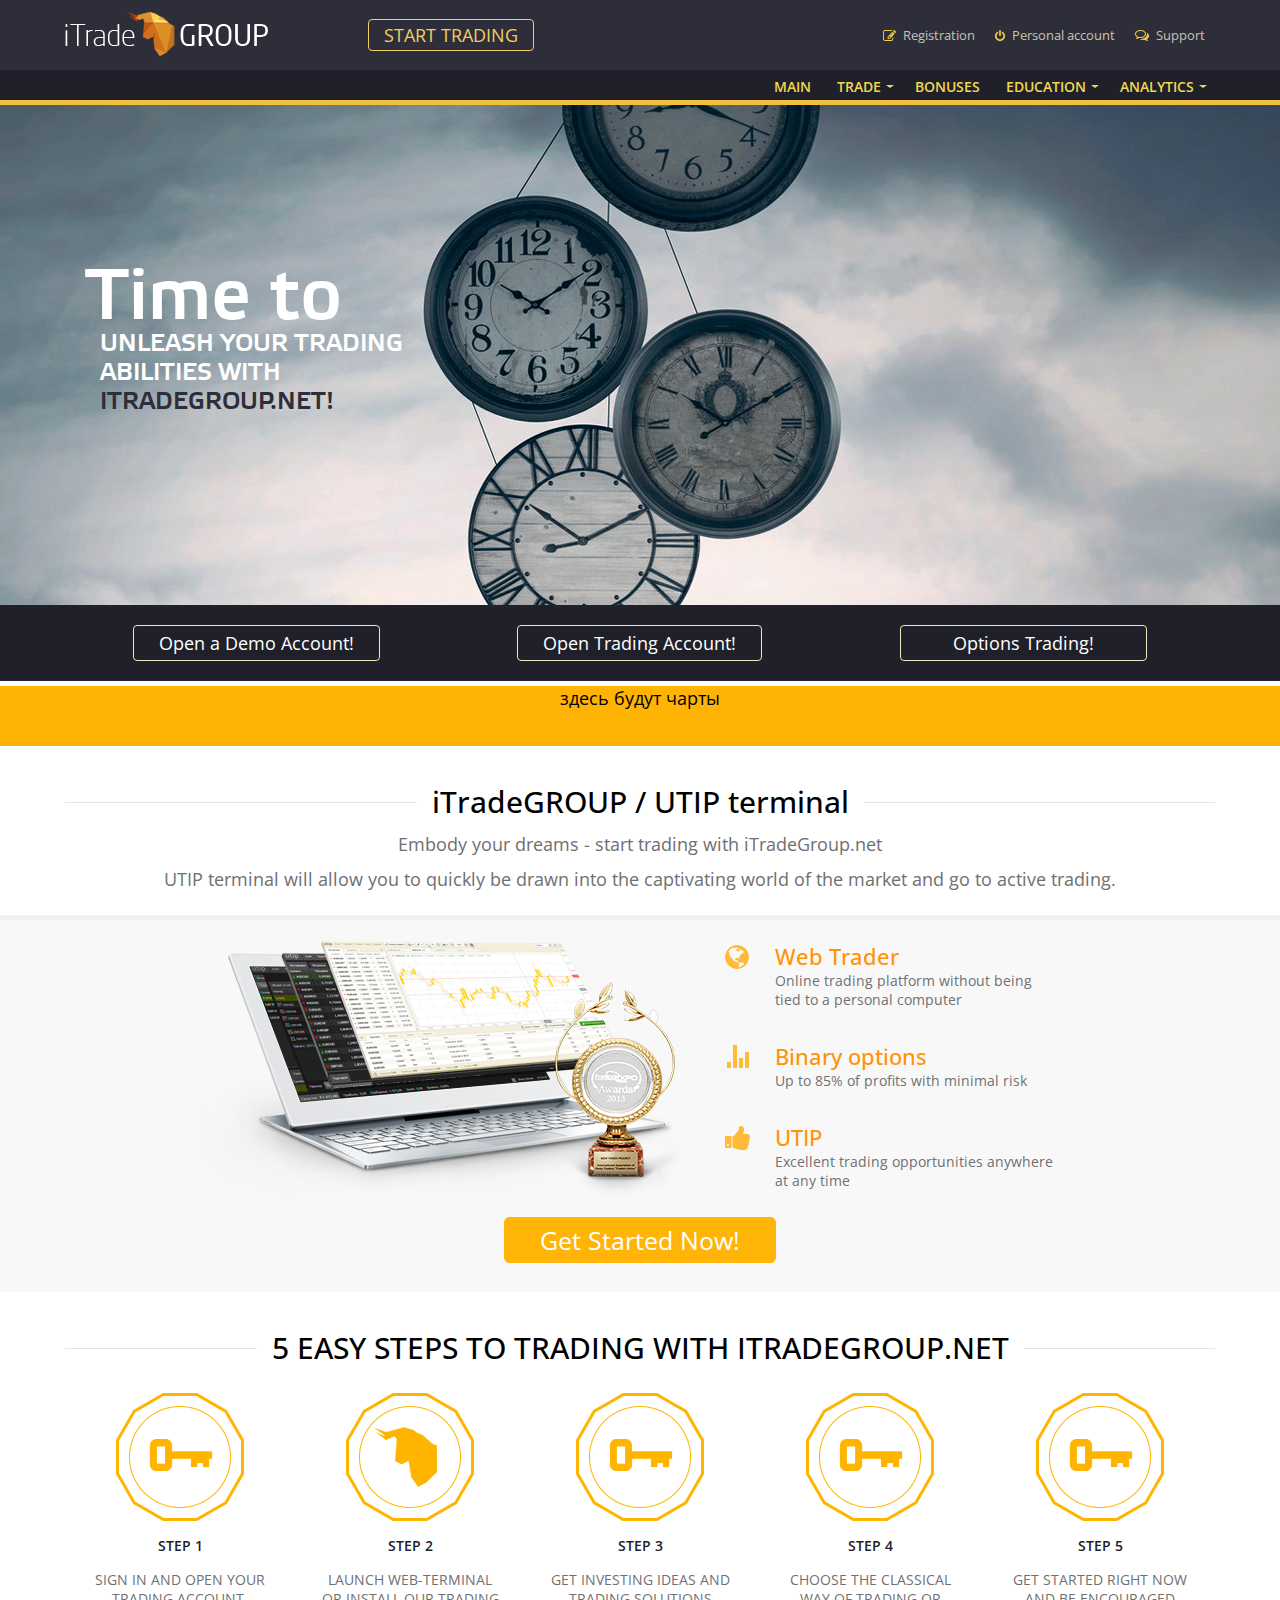
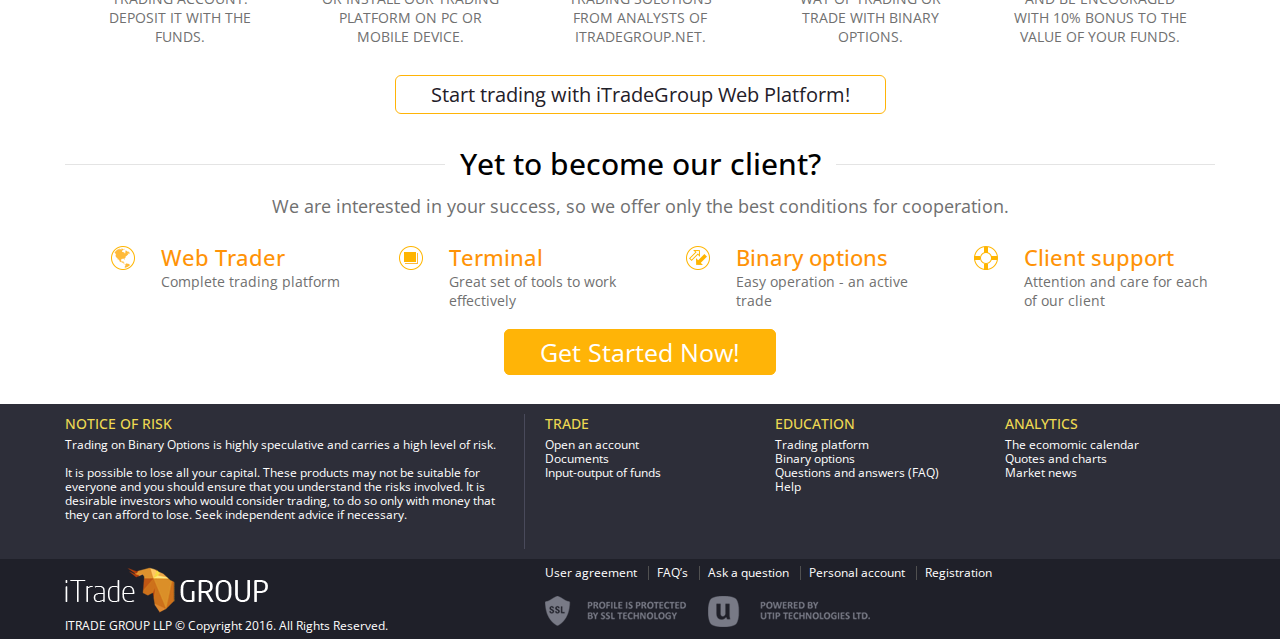
<file: iTrade/site 2.0/index.html>
<!DOCTYPE html>
<head>
    <!-- Basic -->
    <meta charset="utf-8">
    <meta http-equiv="X-UA-Compatible" content="IE=edge">
    <title>iTradeGroup | Binary options</title>
    <meta http-equiv="Content-Type" content="text/html; charset=UTF-8" />

	<!--Meta Name-->
	<meta name="title" 			content="iTradeGroup | Binary options. Company iTradeGroup. Binary options, market analyst" />
	<meta name="keywords" 		content="Binary options iTradeGroup" />
	<meta name="description" 	content="Binary options. Free and analyst forecasts. Trading Education. Investment products and services.">
	<meta name="author" content="itradegroup.net">

	<link rel="canonical" href="http://itradegroup.net/">
	<link rel="alternate" hreflang="en" href="http://itradegroup.net/en/">

	<!--Meta Og-->
	<meta property="og:title" content="iTradeGroup | Binary options. Company iTradeGroup. Binary options, market analyst">
	<meta property="og:type" content="website">
	<meta property="og:url" content="http://itradegroup.net/en/">
	<meta property="og:image" content="http://itradegroup.net/en/img/logo.png">
	<meta property="og:description" content="Binary options. Free and analyst forecasts. Trading Education. Investment products and services.">
	

	<!-- Favicon&Mobile -->
	<link rel="apple-touch-icon" sizes="180x180" href="/favicons/apple-touch-icon.png">
	<link rel="icon" type="image/png" href="/favicons/favicon-32x32.png" sizes="32x32">
	<link rel="icon" type="image/png" href="/favicons/favicon-194x194.png" sizes="194x194">
	<link rel="icon" type="image/png" href="/favicons/android-chrome-192x192.png" sizes="192x192">
	<link rel="icon" type="image/png" href="/favicons/favicon-16x16.png" sizes="16x16">
	<link rel="manifest" href="/favicons/manifest.json">
	<link rel="mask-icon" href="/favicons/safari-pinned-tab.svg" color="#5bbad5">
	<meta name="apple-mobile-web-app-title" content="iTradeGroup">
	<meta name="application-name" content="iTradeGroup">
	<meta name="msapplication-TileColor" content="#2b5797">
	<meta name="msapplication-TileImage" content="/favicons/mstile-144x144.png">
	<meta name="theme-color" content="#cecece">

	<!-- Mobile Metas -->
	<meta name="viewport" content="width=device-width, minimum-scale=1.0, maximum-scale=1.0, user-scalable=no">

	<!-- Web Fonts  -->
	<link href="http://fonts.googleapis.com/css?family=Open+Sans:300,400,600,700,800%7CShadows+Into+Light" rel="stylesheet" type="text/css">
    
    <!-- Styles -->
    <link rel="stylesheet" href="css/reset.css">
    <link rel="stylesheet" href="css/style.css">
    <link rel="stylesheet" href="css/fonts.css">
</head>
<body class="full">
	<header>
    	<div class="header-top">
        	<div class="container table">
            	<div class="table-row">
                	<div class="table-col" id="top-logo">
                    	<div class="logo">
                        	<a href=""><img src="img/logo.png" width="203" height="47"></a>
                        </div>
                    </div>
                    <div class="table-col">
                    	<nav>
                        	<ul>
                            	<li><a href=""><img src="img/icons/registration.png">Registration</a></li>
                                <li><a href=""><img src="img/icons/personal.png">Personal account</a></li>
                                <li><a href=""><img src="img/icons/support.png">Support</a></li>
                            </ul>
                        </nav>
                        <div class="start-btn">
                        	<a href="">start trading</a>
                        </div>
                    </div>
                </div>
            </div>
        </div>
        <div class="header-bottom">
        	<div class="container table">
            	<nav class="header-main-menu dropdown-effect">
                	<ul class="nav nav-pills">
                    	<li><a href="">main</a></li>
                        <li class="drop-down"><a href=""><span></span>trade</a>
                        	<ul class="dropdown-menu">
                            	<li><a href="">Open an account</a></li>
                                <!--<li><a href="">Register</a></li>-->
                                <!--<li><a href="">Terms of trade</a></li>-->
                                <li><a href="">Documents</a></li>
                                <li><a href="">Input-output of funds</a></li>
                            </ul>
                        </li>
                        <li><a href="">bonuses</a></li>
                        <li class="drop-down"><a href=""><span></span>education</a>
                        	<ul class="dropdown-menu">
                            	<li><a href="">Trading platform</a></li>
                                <li><a href="">Binary options</a></li>
                                <li><a href="">Questions and answers</a></li>
                                <li><a href="">Help</a></li>
                            </ul>
                        </li>
                        <li class="drop-down"><a href=""><span></span>analytics</a>
                        	<ul class="dropdown-menu">
                            	<li><a href="">Economical calendar</a></li>
                                <li><a href="">Quotes and charts</a></li>
                                <li><a href="">Market news</a></li>
                            </ul>
                        </li>
                    </ul>
                </nav>
            </div>
        </div>
    </header>
    <section class="slider-wrapper">
    	<div class="slider-container">
            <div class="slider">
                <div class="container">
                    <div class="text">Time to<p>UNLEASH YOUR TRADING<br>ABILITIES WITH<br><span>iTradeGROUP.net!</span></p>
                    </div>
                </div>
            </div>
        </div>
        <div class="container table">
        	<div class="table-row">
            	<div class="col30">
                	<div class="btn">
                    	<a href="">Open a Demo Account!</a>
                    </div>
                </div>
                <div class="col30">
                	<div class="btn">
                    	<a href="">Open Trading Account!</a>
                    </div>
                </div>
                <div class="col30">
                	<div class="btn last">
                    	<a href="">Options Trading!</a>
                    </div>
                </div>
            </div>
        </div>
    </section>
    <section class="charts">
    	<p>здесь будут чарты</p>
    </section>
    <section class="top-teaser">
    	<div class="container">
        	<div class="section-header">
            	<h1>iTradeGROUP / UTIP terminal</h1>
            </div>
            <p class="utip-text">Embody your dreams - start trading with iTradeGroup.net<br>UTIP terminal will allow you to quickly be drawn into the captivating world of the market and go to active trading.</p>
        </div>
    </section>
    <section class="features">
    	<div class="container table">
        	<div class="table-row">
            	<div class="left-block">
                	<img src="img/features.png">
                </div>
                <div class="right-block">
                	<div class="features-box">
                    	<a href="">
						<div class="features-box-icon">
							<img src="img/icons/web-trader.png">
						</div>
						<div class="features-box-info">
							<h2>Web Trader</h2>
							<p>Online trading platform without being tied to a personal computer</p>
						</div>
                        </a>
					</div>
                    <div class="features-box">
                    	<a href="">
						<div class="features-box-icon">
							<img src="img/icons/binary.png">
						</div>
						<div class="features-box-info">
							<h2>Binary options</h2>
							<p>Up to 85% of profits with minimal risk</p>
						</div>
                        </a>
					</div>
                    <div class="features-box">
                    	<a href="">
						<div class="features-box-icon">
							<img src="img/icons/utip.png">
						</div>
						<div class="features-box-info">
							<h2>UTIP</h2>
							<p>Excellent trading opportunities anywhere at any time</p>
						</div>
                        </a>
					</div>
                </div>
            </div>
            <div class="btn">
				<a href="">Get Started Now!</a>
			</div>
        </div>
    </section>
    <section class="steps">
    	<div class="container">
        	<div class="section-header">
            	<h1>5 EASY STEPS TO TRADING WITH ITRADEGROUP.NET</h1>
            </div>
            <div class="col20">
				<img src="img/icons/step1.png">
                <span>STEP 1</span>
                <p>SIGN IN AND OPEN YOUR TRADING ACCOUNT. DEPOSIT IT WITH THE FUNDS.</p>
            </div>
            <div class="col20">
				<img src="img/icons/step2.png">
                <span>STEP 2</span>
                <p>LAUNCH  WEB-TERMINAL OR INSTALL OUR TRADING PLATFORM ON PC OR MOBILE DEVICE.</p>
            </div>
            <div class="col20">
				<img src="img/icons/step1.png">
                <span>STEP 3</span>
                <p>GET INVESTING IDEAS AND TRADING SOLUTIONS FROM ANALYSTS OF ITRADEGROUP.net.</p>
            </div>
            <div class="col20">
				<img src="img/icons/step1.png">
                <span>STEP 4</span>
                <p>CHOOSE THE CLASSICAL WAY OF TRADING OR TRADE WITH BINARY OPTIONS.</p>
            </div>
            <div class="col20">
				<img src="img/icons/step1.png">
                <span>STEP 5</span>
                <p>GET STARTED RIGHT NOW AND BE ENCOURAGED WITH 10% BONUS TO THE VALUE OF YOUR FUNDS.</p>
            </div>
            <div class="btn">
            	<a href="">Start trading with iTradeGroup Web Platform!</a>
            </div>
        </div>
    </section>
    <section class="bottom-teaser">
    	<div class="container table">
        	<div class="table-row">
            	<div class="section-header">
            		<h1>Yet to become our client?</h1>
            	</div>
            	<p class="utip-text">We are interested in your success, so we offer only the best conditions for cooperation.</p>
                <div class="col25">
					<a href="">
						<div class="features-box-icon">
							<img src="img/icons/web-trader1.png">
						</div>
						<div class="features-box-info">
							<h2>Web Trader</h2>
							<p>Complete trading platform</p>
						</div>
					</a>
            	</div>
                <div class="col25">
                    <a href="">
                        <div class="features-box-icon">
                            <img src="img/icons/terminal.png">
                        </div>
                        <div class="features-box-info">
                            <h2>Terminal</h2>
                            <p>Great set of tools to work effectively</p>
                        </div>
					</a>
            	</div>
                <div class="col25">
                    <a href="">
                        <div class="features-box-icon">
                            <img src="img/icons/binary1.png">
                        </div>
                        <div class="features-box-info">
                            <h2>Binary options</h2>
                            <p>Easy operation - an active trade</p>
                        </div>
                    </a>
            	</div>
                <div class="col25">
                    <a href="">
                        <div class="features-box-icon">
                            <img src="img/icons/support1.png">
                        </div>
                        <div class="features-box-info">
                            <h2>Client support</h2>
                            <p>Attention and care for each of our client</p>
                        </div>
                    </a>
                </div>
            </div>
			<div class="btn">
				<a href="">Get Started Now!</a>
			</div>
        </div>
    </section>
    <footer>
    	<div class="footer-top">
        	<div class="container table">
            	<div class="table-row">
                	<div class="col40">
                    	<h3>Notice of risk</h3>
                <p>Trading on Binary Options is highly speculative and carries a high level of risk.<br><br>

It is possible to lose all your capital. These products may not be suitable for everyone and you should ensure that you understand the risks involved. It is desirable investors who would consider trading, to do so only with money that they can afford to lose. Seek independent advice if necessary.</p>
                    </div>
                    <div class="col20">
                    	<h3>trade</h3>
                        <ul>
                        	<li><a href="">Open an account</a></li>
                            <!--<li><a href="">Register</a></li>-->
                            <!--<li><a href="">Terms of trade</a></li>-->
                            <li><a href="">Documents</a></li>
                        	<!--<li><a href="">Trading platform</a></li>-->
                        	<!--<li><a href="">Binary options</a></li>-->
                        	<li><a href="">Input-output of funds</a></li>
                        </ul>
                    </div>
                    <div class="col20">
                    	<h3>education</h3>
						<ul>
                        	<li><a href="">Trading platform</a></li>
                            <li><a href="">Binary options</a></li>
							<!--<li><a href="">Basic concepts</a></li>-->
							<li><a href="">Questions and answers (FAQ)</a></li>
							<!--<li><a href="">Demo account</a></li>-->
							<li><a href="">Help</a></li>
						</ul>
                    </div>
                    <div class="col20">
                    	<h3>analytics</h3>
						<ul>
							<li><a href="">The ecomomic calendar</a></li>
							<li><a href="">Quotes and charts</a></li>
							<li><a href="">Market news</a></li>
						</ul>
                    </div>
                </div>
            </div>
        </div>
        <div class="footer-bottom">
        	<div class="container table">
            	<div class="table-row">
                	<div class="col40">
                    	<img src="img/logo.png" width="203" height="47">
                        <p>ITRADE GROUP LLP © Copyright 2016. All Rights Reserved.</p>
                    </div>
                    <div class="col60">
                    	<ul>
                            <li><a href="">User agreement</a></li>
                            <li><a href="">FAQ’s</a></li>
                            <li><a href="">Ask a question</a></li>
                            <li><a href="">Personal account</a></li>
                            <li><a href="">Registration</a></li>
                        </ul>
                        <img src="img/icons/footer-ssl.png">
                    </div>
                </div>
            </div>
        </div>
    </footer>
</body>
</file>
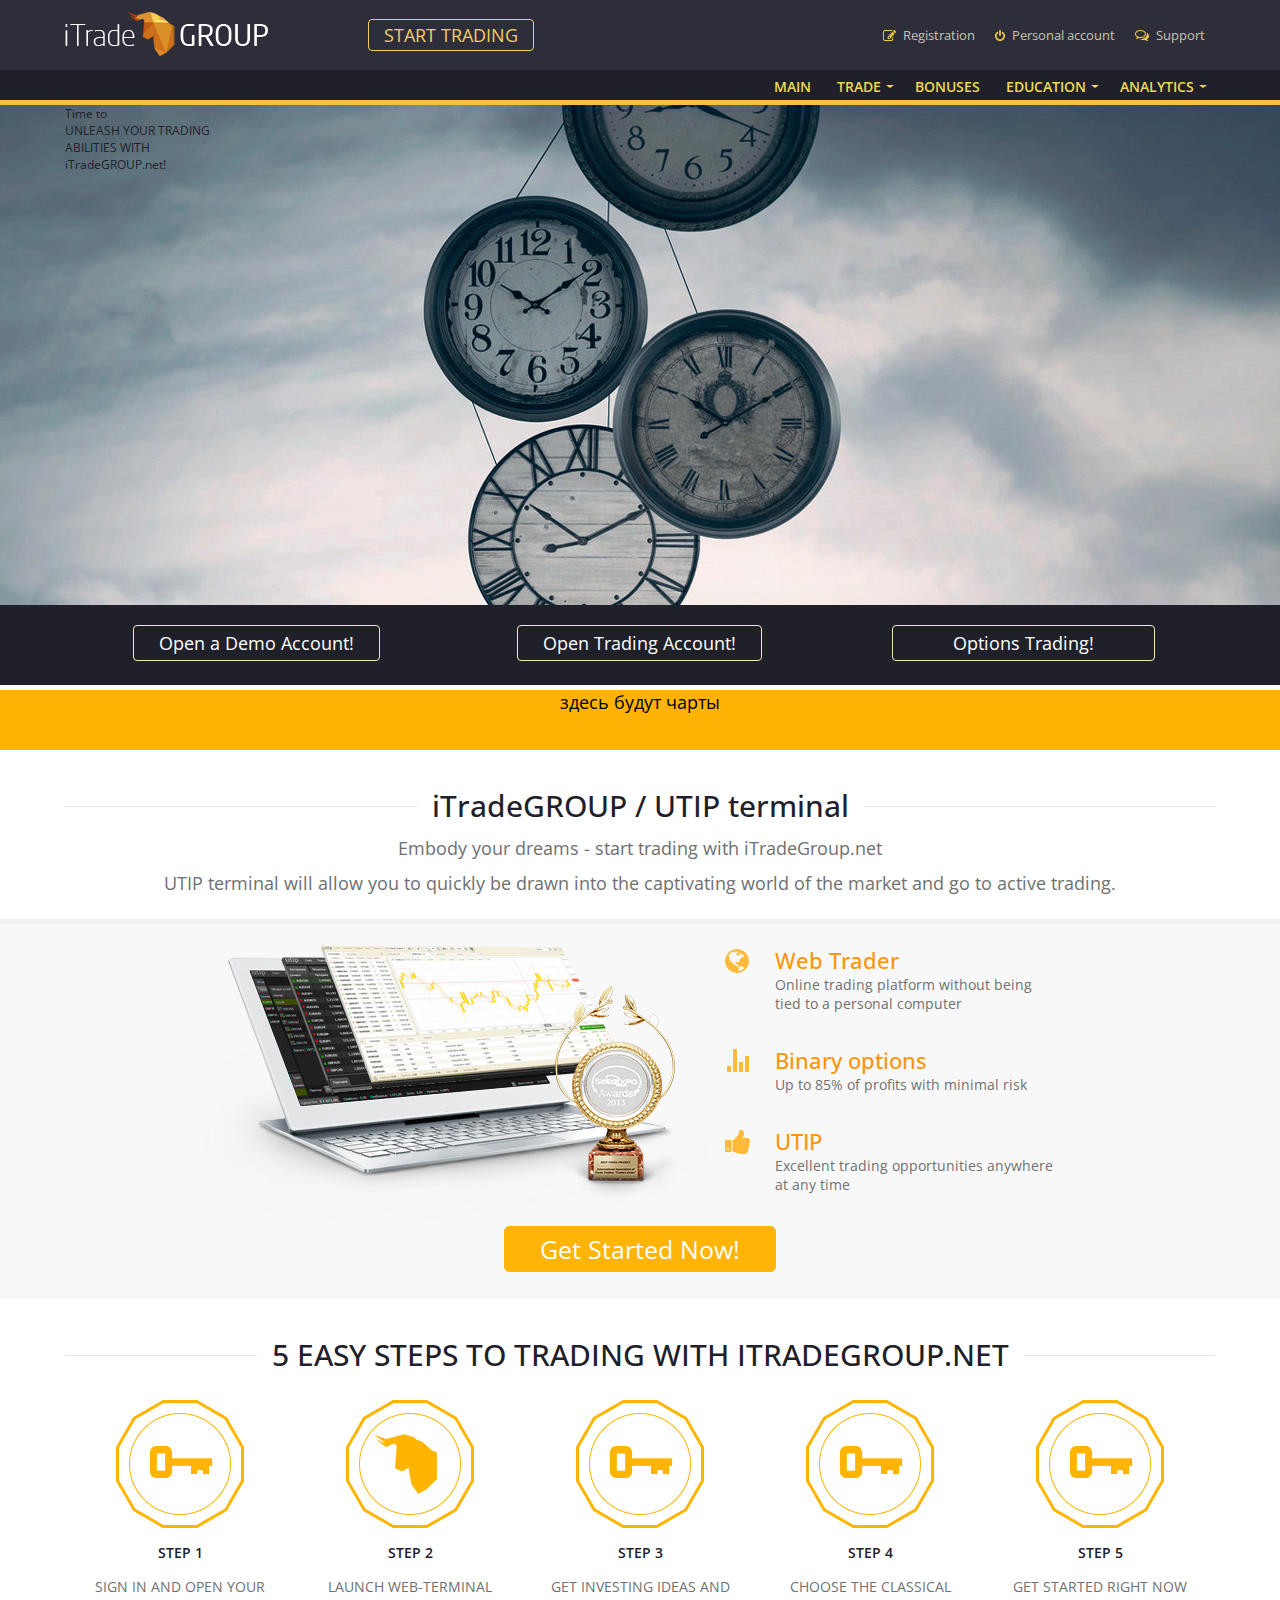
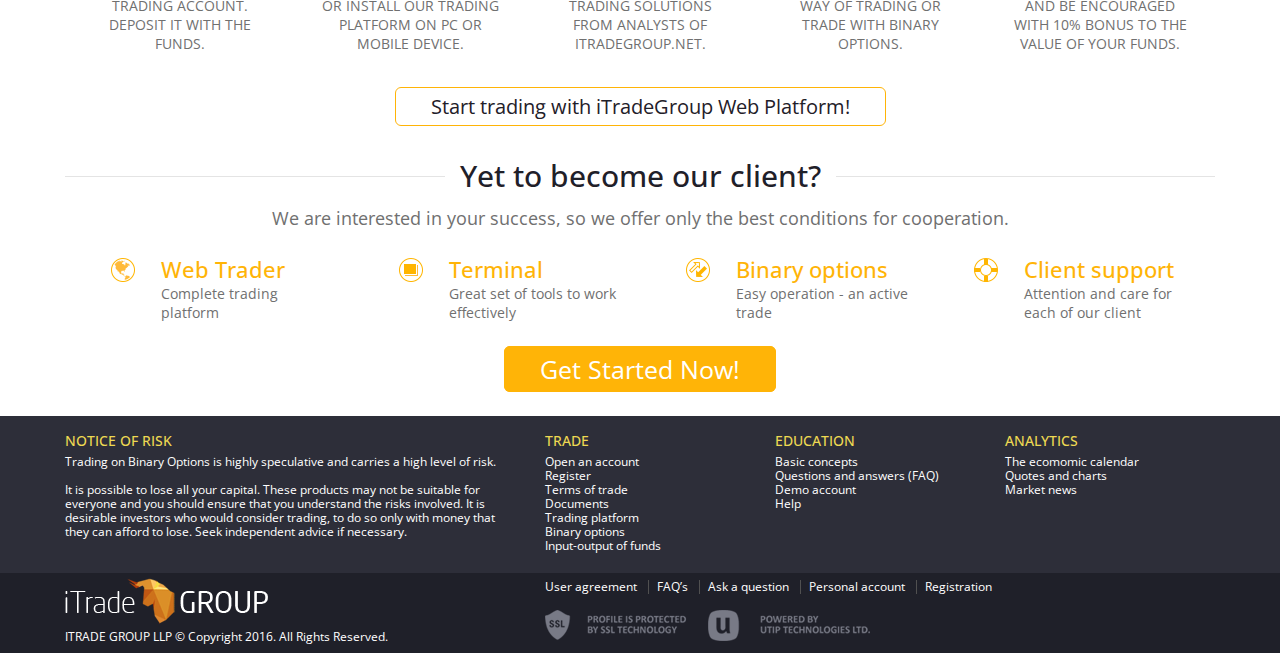
<file: iTrade/site/index.html>
<!DOCTYPE html>
<head>
    <!-- Basic -->
    <meta charset="utf-8">
    <meta http-equiv="X-UA-Compatible" content="IE=edge">
    <title>iTradeGroup | Binary options</title>
    <meta http-equiv="Content-Type" content="text/html; charset=UTF-8" />

	<!--Meta Name-->
	<meta name="title" 			content="iTradeGroup | Binary options. Company iTradeGroup. Binary options, market analyst" />
	<meta name="keywords" 		content="Binary options iTradeGroup" />
	<meta name="description" 	content="Binary options. Free and analyst forecasts. Trading Education. Investment products and services.">
	<meta name="author" content="itradegroup.net">

	<link rel="canonical" href="http://itradegroup.net/">
	<link rel="alternate" hreflang="en" href="http://itradegroup.net/en/">

	<!--Meta Og-->
	<meta property="og:title" content="iTradeGroup | Binary options. Company iTradeGroup. Binary options, market analyst">
	<meta property="og:type" content="website">
	<meta property="og:url" content="http://itradegroup.net/en/">
	<meta property="og:image" content="http://itradegroup.net/en/img/logo.png">
	<meta property="og:description" content="Binary options. Free and analyst forecasts. Trading Education. Investment products and services.">
	

	<!-- Favicon&Mobile -->
	<link rel="apple-touch-icon" sizes="180x180" href="/favicons/apple-touch-icon.png">
	<link rel="icon" type="image/png" href="/favicons/favicon-32x32.png" sizes="32x32">
	<link rel="icon" type="image/png" href="/favicons/favicon-194x194.png" sizes="194x194">
	<link rel="icon" type="image/png" href="/favicons/android-chrome-192x192.png" sizes="192x192">
	<link rel="icon" type="image/png" href="/favicons/favicon-16x16.png" sizes="16x16">
	<link rel="manifest" href="/favicons/manifest.json">
	<link rel="mask-icon" href="/favicons/safari-pinned-tab.svg" color="#5bbad5">
	<meta name="apple-mobile-web-app-title" content="iTradeGroup">
	<meta name="application-name" content="iTradeGroup">
	<meta name="msapplication-TileColor" content="#2b5797">
	<meta name="msapplication-TileImage" content="/favicons/mstile-144x144.png">
	<meta name="theme-color" content="#cecece">

	<!-- Mobile Metas -->
	<meta name="viewport" content="width=device-width, minimum-scale=1.0, maximum-scale=1.0, user-scalable=no">

	<!-- Web Fonts  -->
	<link href="http://fonts.googleapis.com/css?family=Open+Sans:300,400,600,700,800%7CShadows+Into+Light" rel="stylesheet" type="text/css">
    
    <!-- Styles -->
    <link rel="stylesheet" href="css/reset.css">
    <link rel="stylesheet" href="css/style.css">
</head>

<body>
	<header id="header">
    	<div class="header-top">
        	<div class="header-container container">
            	<div class="header-row">
                	<div class="header-column" id="logo-column">
                    	<div class="header-logo">
                        	<a href=""><img src="img/logo.png" width="203" height="47"></a>
                        </div>
                    </div>
                    <div class="header-column">
                       	<nav class="header-nav-top">
                           	<ul class="nav nav-pills">
                               	<li>
                                   	<a href="#">
                                           	<img src="img/icons/registration.png">Registration
									</a>
								</li>
								<li>
									<a href="#">
										<img src="img/icons/personal.png">Personal account
									</a>
								</li>
								<li>
									<a href="#">
										<img src="img/icons/support.png">Support
									</a>
								</li>
							</ul>
						</nav>
						<div class="header-start">
                        	<a href="">
                            	start trading
                            </a>
						</div>
                    </div>
                </div>
            </div>
        </div>
        <div class="header-bottom">
        	<div class="header-container container">
            	<nav class="header-main-menu dropdown-effect">
                	<ul class="nav nav-pills">
                    	<li>
                        	<a href="">main</a>
                        </li>
                        <li  class="drop-down">
                        	<a href=""><span></span>trade</a>
                            <ul class="dropdown-menu">
                            	<li><a href="">Open an account</a></li>
                                <li><a href="">Register</a></li>
                                <li><a href="">Terms of trade</a></li>
                                <li><a href="">Documents</a></li>
                                <li><a href="">Input-output of funds</a></li>
                            </ul>
                        </li>
                        <li>
                        	<a href="">bonuses</a>
                        </li>
                        <li class="drop-down">
                        	<a href=""><span></span>education</a>
                            <ul class="dropdown-menu">
                            	<li><a href="">Trading platform</a></li>
                                <li><a href="">Binary options</a></li>
                                <li><a href="">Questions and answers</a></li>
                            </ul>
                        </li>
                        <li class="drop-down">
                        	<a href=""><span></span>analytics</a>
                            <ul class="dropdown-menu">
                            	<li><a href="">Economical calendar</a></li>
                                <li><a href="">Quotes and charts</a></li>
                                <li><a href="">Market news</a></li>
                            </ul>
                        </li>
                    </ul>
                </nav>
            </div>
        </div>
    </header>
    <div class="main">
    	<div class="slider-wrapper">
            <div class="slider-container">
            	<div class="slider">
					<p class="container">Time to<br>UNLEASH YOUR TRADING<br> 
ABILITIES WITH<br>
iTradeGROUP.net!</p>
                </div>
            </div>
		</div>
        <div class="main-intro">
        	<div class="container">
            	<div class="col-3">
                	<div class="main-btn">
						<a href="">
							Open a Demo Account!
						</a>
					</div>
                </div>
                <div class="col-3">
                	<div class="main-btn">
						<a href="">
							Open Trading Account!
						</a>
					</div>
                </div>
                <div class="col-3">
                	<div class="main-btn">
						<a href=""  id="last">
							Options Trading!
						</a>
					</div>
                </div>
            </div>
        </div>
        <div class="charts"><p style="color:#000; margin:auto; text-align:center; font-size:18px">здесь будут чарты</p>
        </div>
        <div class="container">
        	<div class="section-header">
            	<h1>iTradeGROUP / UTIP terminal</h1>
            </div>
            <p class="utip-text">Embody your dreams - start trading with iTradeGroup.net<br>

UTIP terminal will allow you to quickly be drawn into the captivating world of the market and go to active trading.</p>
        </div>
        <div class="features">
        	<div class="container">
            	<div class="left-block">
                	<img src="img/features.png">
                </div>
                <div class="right-block">
                	<div class="features-box">
                    	<a href="">
						<div class="features-box-icon">
							<img src="img/icons/web-trader.png">
						</div>
						<div class="features-box-info">
							<h2>Web Trader</h2>
							<p>Online trading platform without being tied to a personal computer</p>
						</div>
                        </a>
					</div>
                    <div class="features-box">
                    	<a href="">
						<div class="features-box-icon">
							<img src="img/icons/binary.png">
						</div>
						<div class="features-box-info">
							<h2>Binary options</h2>
							<p>Up to 85% of profits with minimal risk</p>
						</div>
                        </a>
					</div>
                    <div class="features-box">
                    	<a href="">
						<div class="features-box-icon">
							<img src="img/icons/utip.png">
						</div>
						<div class="features-box-info">
							<h2>UTIP</h2>
							<p>Excellent trading opportunities anywhere at any time</p>
						</div>
                        </a>
					</div>
                </div>
                <div class="features-btn">
                	<a href="">Get Started Now!</a>
                </div>
            </div>
        </div>
		<div class="container">
        	<div class="section-header">
            	<h1>5 EASY STEPS TO TRADING WITH ITRADEGROUP.NET</h1>
            </div>
            <div class="steps20"><img src="img/icons/step1.png"><span>STEP 1</span><p>SIGN IN AND OPEN YOUR TRADING ACCOUNT. DEPOSIT IT WITH THE FUNDS.</p>
            </div>
            <div class="steps20"><img src="img/icons/step2.png"><span>STEP 2</span><p>LAUNCH  WEB-TERMINAL OR INSTALL OUR TRADING PLATFORM ON PC OR MOBILE DEVICE.</p>
            </div>
            <div class="steps20"><img src="img/icons/step1.png"><span>STEP 3</span><p>GET INVESTING IDEAS AND TRADING SOLUTIONS FROM ANALYSTS OF ITRADEGROUP.net.</p>
            </div>
            <div class="steps20"><img src="img/icons/step1.png"><span>STEP 4</span><p>CHOOSE THE CLASSICAL WAY OF TRADING OR TRADE WITH BINARY OPTIONS.</p>
            </div>
            <div class="steps20"><img src="img/icons/step1.png"><span>STEP 5</span><p>GET STARTED RIGHT NOW AND BE ENCOURAGED WITH 10% BONUS TO THE VALUE OF YOUR FUNDS.</p>
            </div>
            <div class="steps-btn">
            	<a href="">Start trading with iTradeGroup Web Platform!</a>
            </div>
        </div>
		<div class="container">
			<div class="section-header">
				<h1>Yet to become our client?</h1>
			</div>
			<p class="utip-text">We are interested in your success, so we offer only the best conditions for cooperation.</p>
            <div class="steps25">
				<a href="">
					<div class="features-box-icon">
						<img src="img/icons/web-trader1.png">
					</div>
					<div class="features-box-info">
						<h2>Web Trader</h2>
						<p>Complete trading platform</p>
					</div>
				</a>
            </div>
            <div class="steps25">
            	<a href="">
					<div class="features-box-icon">
						<img src="img/icons/terminal.png">
					</div>
					<div class="features-box-info">
						<h2>Terminal</h2>
						<p>Great set of tools to work effectively</p>
					</div>
				</a>
            </div>
            <div class="steps25">
            	<a href="">
					<div class="features-box-icon">
						<img src="img/icons/binary1.png">
					</div>
					<div class="features-box-info">
						<h2>Binary options</h2>
						<p>Easy operation - an active trade</p>
					</div>
				</a>
            </div>
            <div class="steps25">
            	<a href="">
					<div class="features-box-icon">
						<img src="img/icons/support1.png">
					</div>
					<div class="features-box-info">
						<h2>Client support</h2>
						<p>Attention and care for each of our client</p>
					</div>
				</a>
            </div>
            <div class="features-btn">
				<a href="">Get Started Now!</a>
			</div>
        </div>
    </div>
    <footer>
    	<div class="container">
        	<div class="steps40">
            	<h3>Notice of risk</h3>
                <p>Trading on Binary Options is highly speculative and carries a high level of risk.<br><br>

It is possible to lose all your capital. These products may not be suitable for everyone and you should ensure that you understand the risks involved. It is desirable investors who would consider trading, to do so only with money that they can afford to lose. Seek independent advice if necessary.</p>
            </div>
            <div class="steps20">
            	<h3>Trade</h3>
                	<ul>
                    	<li><a href="">Open an account</a></li>
                        <li><a href="">Register</a></li>
                        <li><a href="">Terms of trade</a></li>
                        <li><a href="">Documents</a></li>
                        <li><a href="">Trading platform</a></li>
                        <li><a href="">Binary options</a></li>
                        <li><a href="">Input-output of funds</a></li>
					</ul>
            </div>
            <div class="steps20">
            	<h3>Education</h3>
                	<ul>
                    	<li><a href="">Basic concepts</a></li>
                        <li><a href="">Questions and answers (FAQ)</a></li>
                        <li><a href="">Demo account</a></li>
                        <li><a href="">Help</a></li>
					</ul>
            </div>
            <div class="steps20">
            	<h3>Analytics</h3>
                	<ul>
                    	<li><a href="">The ecomomic calendar</a></li>
                        <li><a href="">Quotes and charts</a></li>
                        <li><a href="">Market news</a></li>
					</ul>
            </div>
        </div>
        <div class="footer-bottom">
        	<div class="container">
            	<div class="steps40">
        			<img src="img/logo.png">
                    <p>ITRADE GROUP LLP © Copyright 2016. All Rights Reserved.</p>
                </div>
                <div class="steps60">
                	<ul>
                    	<li><a href="">User agreement</a></li>
                        <li><a href="">FAQ’s</a></li>
                        <li><a href="">Ask a question</a></li>
                        <li><a href="">Personal account</a></li>
                        <li><a href="">Registration</a></li>
                    </ul>
                    <img src="img/icons/footer-ssl.png">
                </div>
            </div>
        </div>
    </footer>
</body>
</html>
</file>
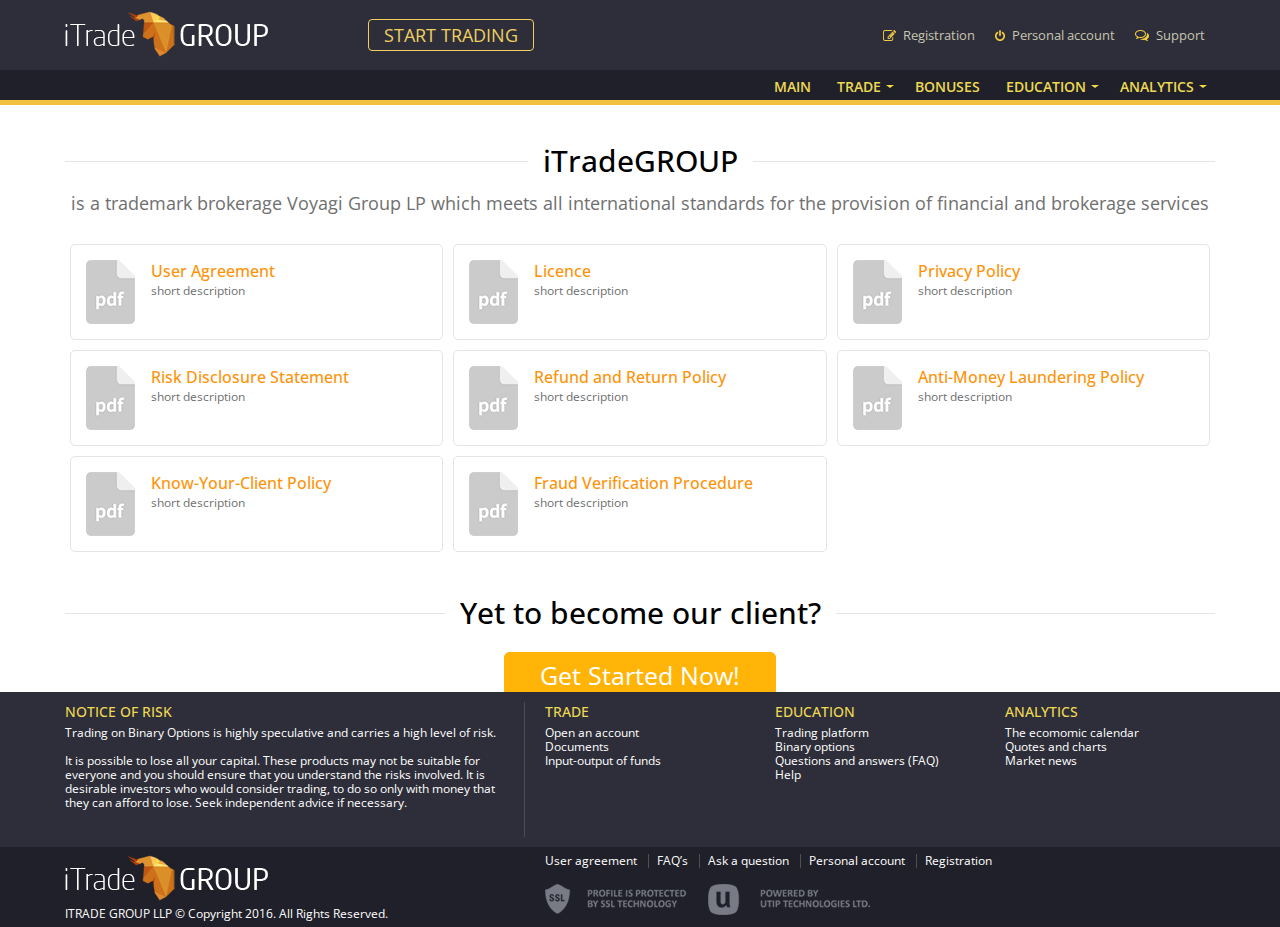
<file: iTrade/site 2.0/documents.html>
<!DOCTYPE html>
<head>
    <!-- Basic -->
    <meta charset="utf-8">
    <meta http-equiv="X-UA-Compatible" content="IE=edge">
    <title>iTradeGroup | Binary options</title>
    <meta http-equiv="Content-Type" content="text/html; charset=UTF-8" />

	<!--Meta Name-->
	<meta name="title" 			content="iTradeGroup | Binary options. Company iTradeGroup. Binary options, market analyst" />
	<meta name="keywords" 		content="Binary options iTradeGroup" />
	<meta name="description" 	content="Binary options. Free and analyst forecasts. Trading Education. Investment products and services.">
	<meta name="author" content="itradegroup.net">

	<link rel="canonical" href="http://itradegroup.net/">
	<link rel="alternate" hreflang="en" href="http://itradegroup.net/en/">

	<!--Meta Og-->
	<meta property="og:title" content="iTradeGroup | Binary options. Company iTradeGroup. Binary options, market analyst">
	<meta property="og:type" content="website">
	<meta property="og:url" content="http://itradegroup.net/en/">
	<meta property="og:image" content="http://itradegroup.net/en/img/logo.png">
	<meta property="og:description" content="Binary options. Free and analyst forecasts. Trading Education. Investment products and services.">
	

	<!-- Favicon&Mobile -->
	<link rel="apple-touch-icon" sizes="180x180" href="/favicons/apple-touch-icon.png">
	<link rel="icon" type="image/png" href="/favicons/favicon-32x32.png" sizes="32x32">
	<link rel="icon" type="image/png" href="/favicons/favicon-194x194.png" sizes="194x194">
	<link rel="icon" type="image/png" href="/favicons/android-chrome-192x192.png" sizes="192x192">
	<link rel="icon" type="image/png" href="/favicons/favicon-16x16.png" sizes="16x16">
	<link rel="manifest" href="/favicons/manifest.json">
	<link rel="mask-icon" href="/favicons/safari-pinned-tab.svg" color="#5bbad5">
	<meta name="apple-mobile-web-app-title" content="iTradeGroup">
	<meta name="application-name" content="iTradeGroup">
	<meta name="msapplication-TileColor" content="#2b5797">
	<meta name="msapplication-TileImage" content="/favicons/mstile-144x144.png">
	<meta name="theme-color" content="#cecece">

	<!-- Mobile Metas -->
	<meta name="viewport" content="width=device-width, minimum-scale=1.0, maximum-scale=1.0, user-scalable=no">

	<!-- Web Fonts  -->
	<link href="http://fonts.googleapis.com/css?family=Open+Sans:300,400,600,700,800%7CShadows+Into+Light" rel="stylesheet" type="text/css">
    
    <!-- Styles -->
    <link rel="stylesheet" href="css/reset.css">
    <link rel="stylesheet" href="css/style.css">
    <link rel="stylesheet" href="css/fonts.css">
</head>
<body class="full">
	<header>
    	<div class="header-top">
        	<div class="container table">
            	<div class="table-row">
                	<div class="table-col" id="top-logo">
                    	<div class="logo">
                        	<a href=""><img src="img/logo.png" width="203" height="47"></a>
                        </div>
                    </div>
                    <div class="table-col">
                    	<nav>
                        	<ul>
                            	<li><a href=""><img src="img/icons/registration.png">Registration</a></li>
                                <li><a href=""><img src="img/icons/personal.png">Personal account</a></li>
                                <li><a href=""><img src="img/icons/support.png">Support</a></li>
                            </ul>
                        </nav>
                        <div class="start-btn">
                        	<a href="">start trading</a>
                        </div>
                    </div>
                </div>
            </div>
        </div>
        <div class="header-bottom">
        	<div class="container table">
            	<nav class="header-main-menu dropdown-effect">
                	<ul class="nav nav-pills">
                    	<li><a href="">main</a></li>
                        <li class="drop-down"><a href=""><span></span>trade</a>
                        	<ul class="dropdown-menu">
                            	<li><a href="">Open an account</a></li>
                                <!--<li><a href="">Register</a></li>-->
                                <!--<li><a href="">Terms of trade</a></li>-->
                                <li><a href="">Documents</a></li>
                                <li><a href="">Input-output of funds</a></li>
                            </ul>
                        </li>
                        <li><a href="">bonuses</a></li>
                        <li class="drop-down"><a href=""><span></span>education</a>
                        	<ul class="dropdown-menu">
                            	<li><a href="">Trading platform</a></li>
                                <li><a href="">Binary options</a></li>
                                <li><a href="">Questions and answers</a></li>
                                <li><a href="">Help</a></li>
                            </ul>
                        </li>
                        <li class="drop-down"><a href=""><span></span>analytics</a>
                        	<ul class="dropdown-menu">
                            	<li><a href="">Economical calendar</a></li>
                                <li><a href="">Quotes and charts</a></li>
                                <li><a href="">Market news</a></li>
                            </ul>
                        </li>
                    </ul>
                </nav>
            </div>
        </div>
    </header>
    <section class="documents">
    	<div class="container table">
        	<div class="section-header">
            	<h1>iTradeGROUP</h1>
            </div>
            <p class="utip-text">is a trademark brokerage Voyagi Group LP which meets all international standards for the provision of financial and brokerage services</p>
        	<div class="table-row">
        		<div class="col30">
					<div class="doc-box">
						<a href="">
							<div class="doc-icon">
                            </div>
                            <div class="doc-info">
                            	<h3>User Agreement</h3>
                                <p>short description</p>
                            </div>
						</a>
					</div>
				</div>
				<div class="col30">
					<div class="doc-box">
						<a href="">
							<div class="doc-icon">
                            </div>
                            <div class="doc-info">
                            	<h3>Licence</h3>
                                <p>short description</p>
                            </div>
						</a>
					</div>
				</div>
                <div class="col30">
					<div class="doc-box">
						<a href="">
							<div class="doc-icon">
                            </div>
                            <div class="doc-info">
                            	<h3>Privacy Policy</h3>
                                <p>short description</p>
                            </div>
						</a>
					</div>
				</div>
                <div class="col30">
                	<div class="doc-box">
						<a href="">
							<div class="doc-icon">
                            </div>
                            <div class="doc-info">
                            	<h3>Risk Disclosure Statement</h3>
                                <p>short description</p>
                            </div>
						</a>
					</div>
				</div>
                <div class="col30">
                	<div class="doc-box">
						<a href="">
							<div class="doc-icon">
                            </div>
                            <div class="doc-info">
                            	<h3>Refund and Return Policy</h3>
                                <p>short description</p>
                            </div>
						</a>
					</div>
				</div>
                <div class="col30">
                	<div class="doc-box">
						<a href="">
							<div class="doc-icon">
                            </div>
                            <div class="doc-info">
                            	<h3>Anti-Money Laundering Policy</h3>
                                <p>short description</p>
                            </div>
						</a>
					</div>
				</div>
                <div class="col30">
                	<div class="doc-box">
						<a href="">
							<div class="doc-icon">
                            </div>
                            <div class="doc-info">
                            	<h3>Know-Your-Client Policy</h3>
                                <p>short description</p>
                            </div>
						</a>
					</div>
				</div>
                <div class="col30">
                	<div class="doc-box">
						<a href="">
							<div class="doc-icon">
                            </div>
                            <div class="doc-info">
                            	<h3>Fraud Verification Procedure</h3>
                                <p>short description</p>
                            </div>
						</a>
					</div>
				</div>
			</div>
        	<div class="section-header">
				<h1>Yet to become our client?</h1>
			</div>
            <div class="btn">
				<a href="">Get Started Now!</a>
			</div>
        </div>
    </section>
    <footer>
    	<div class="footer-top">
        	<div class="container table">
            	<div class="table-row">
                	<div class="col40">
                    	<h3>Notice of risk</h3>
                <p>Trading on Binary Options is highly speculative and carries a high level of risk.<br><br>

It is possible to lose all your capital. These products may not be suitable for everyone and you should ensure that you understand the risks involved. It is desirable investors who would consider trading, to do so only with money that they can afford to lose. Seek independent advice if necessary.</p>
                    </div>
                    <div class="col20">
                    	<h3>trade</h3>
                        <ul>
                        	<li><a href="">Open an account</a></li>
                            <!--<li><a href="">Register</a></li>-->
                            <!--<li><a href="">Terms of trade</a></li>-->
                            <li><a href="">Documents</a></li>
                        	<!--<li><a href="">Trading platform</a></li>-->
                        	<!--<li><a href="">Binary options</a></li>-->
                        	<li><a href="">Input-output of funds</a></li>
                        </ul>
                    </div>
                    <div class="col20">
                    	<h3>education</h3>
						<ul>
                        	<li><a href="">Trading platform</a></li>
                            <li><a href="">Binary options</a></li>
							<!--<li><a href="">Basic concepts</a></li>-->
							<li><a href="">Questions and answers (FAQ)</a></li>
							<!--<li><a href="">Demo account</a></li>-->
							<li><a href="">Help</a></li>
						</ul>
                    </div>
                    <div class="col20">
                    	<h3>analytics</h3>
						<ul>
							<li><a href="">The ecomomic calendar</a></li>
							<li><a href="">Quotes and charts</a></li>
							<li><a href="">Market news</a></li>
						</ul>
                    </div>
                </div>
            </div>
        </div>
        <div class="footer-bottom">
        	<div class="container table">
            	<div class="table-row">
                	<div class="col40">
                    	<img src="img/logo.png" width="203" height="47">
                        <p>ITRADE GROUP LLP © Copyright 2016. All Rights Reserved.</p>
                    </div>
                    <div class="col60">
                    	<ul>
                            <li><a href="">User agreement</a></li>
                            <li><a href="">FAQ’s</a></li>
                            <li><a href="">Ask a question</a></li>
                            <li><a href="">Personal account</a></li>
                            <li><a href="">Registration</a></li>
                        </ul>
                        <img src="img/icons/footer-ssl.png">
                    </div>
                </div>
            </div>
        </div>
    </footer>
</body>
</file>
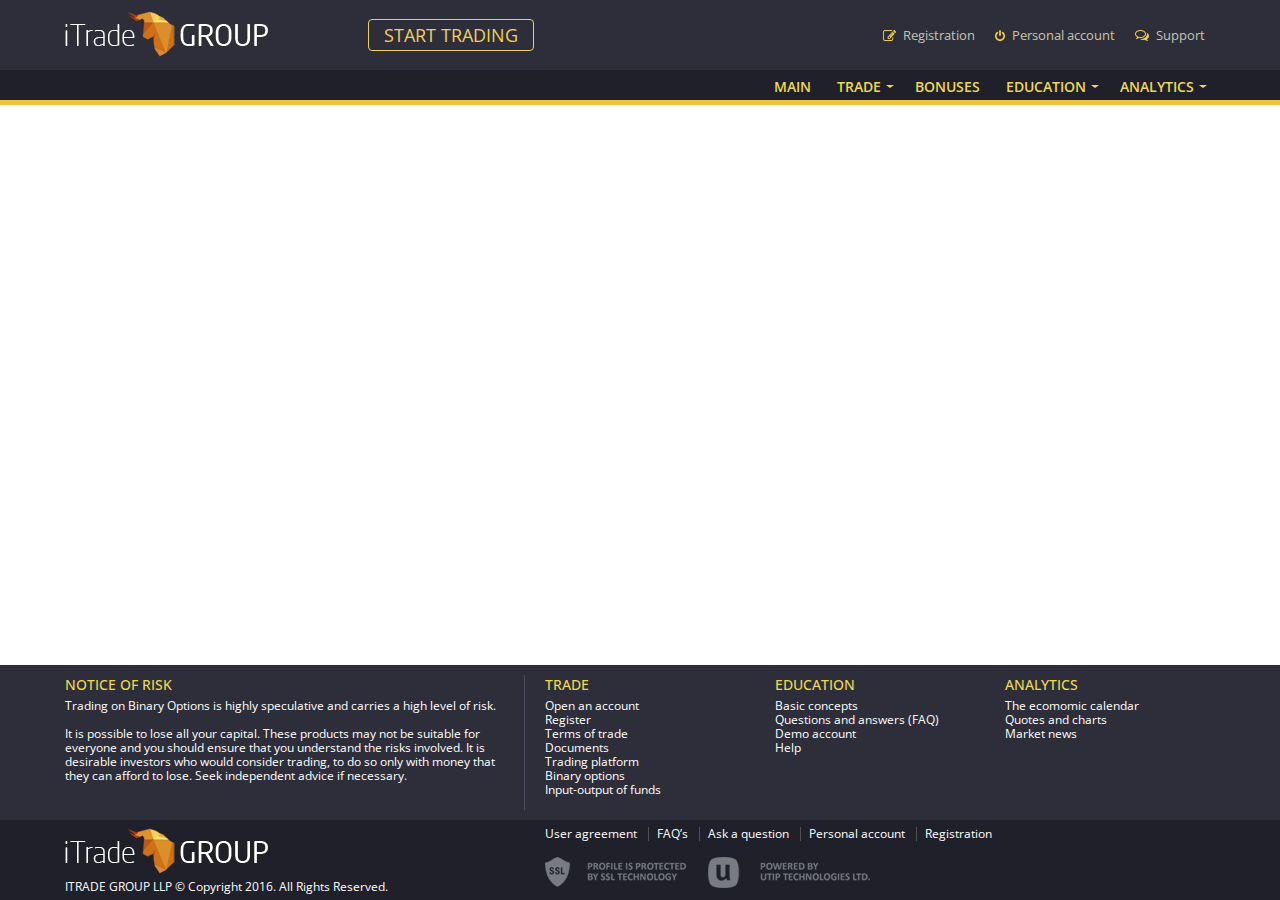
<file: iTrade/site 2.0/full header&footer template.html>
<!DOCTYPE html>
<head>
    <!-- Basic -->
    <meta charset="utf-8">
    <meta http-equiv="X-UA-Compatible" content="IE=edge">
    <title>iTradeGroup | Binary options</title>
    <meta http-equiv="Content-Type" content="text/html; charset=UTF-8" />

	<!--Meta Name-->
	<meta name="title" 			content="iTradeGroup | Binary options. Company iTradeGroup. Binary options, market analyst" />
	<meta name="keywords" 		content="Binary options iTradeGroup" />
	<meta name="description" 	content="Binary options. Free and analyst forecasts. Trading Education. Investment products and services.">
	<meta name="author" content="itradegroup.net">

	<link rel="canonical" href="http://itradegroup.net/">
	<link rel="alternate" hreflang="en" href="http://itradegroup.net/en/">

	<!--Meta Og-->
	<meta property="og:title" content="iTradeGroup | Binary options. Company iTradeGroup. Binary options, market analyst">
	<meta property="og:type" content="website">
	<meta property="og:url" content="http://itradegroup.net/en/">
	<meta property="og:image" content="http://itradegroup.net/en/img/logo.png">
	<meta property="og:description" content="Binary options. Free and analyst forecasts. Trading Education. Investment products and services.">
	

	<!-- Favicon&Mobile -->
	<link rel="apple-touch-icon" sizes="180x180" href="/favicons/apple-touch-icon.png">
	<link rel="icon" type="image/png" href="/favicons/favicon-32x32.png" sizes="32x32">
	<link rel="icon" type="image/png" href="/favicons/favicon-194x194.png" sizes="194x194">
	<link rel="icon" type="image/png" href="/favicons/android-chrome-192x192.png" sizes="192x192">
	<link rel="icon" type="image/png" href="/favicons/favicon-16x16.png" sizes="16x16">
	<link rel="manifest" href="/favicons/manifest.json">
	<link rel="mask-icon" href="/favicons/safari-pinned-tab.svg" color="#5bbad5">
	<meta name="apple-mobile-web-app-title" content="iTradeGroup">
	<meta name="application-name" content="iTradeGroup">
	<meta name="msapplication-TileColor" content="#2b5797">
	<meta name="msapplication-TileImage" content="/favicons/mstile-144x144.png">
	<meta name="theme-color" content="#cecece">

	<!-- Mobile Metas -->
	<meta name="viewport" content="width=device-width, minimum-scale=1.0, maximum-scale=1.0, user-scalable=no">

	<!-- Web Fonts  -->
	<link href="http://fonts.googleapis.com/css?family=Open+Sans:300,400,600,700,800%7CShadows+Into+Light" rel="stylesheet" type="text/css">
    
    <!-- Styles -->
    <link rel="stylesheet" href="css/reset.css">
    <link rel="stylesheet" href="css/style.css">
    <link rel="stylesheet" href="css/fonts.css">
</head>
<body class="full">
	<header>
    	<div class="header-top">
        	<div class="container table">
            	<div class="table-row">
                	<div class="table-col" id="top-logo">
                    	<div class="logo">
                        	<a href=""><img src="img/logo.png" width="203" height="47"></a>
                        </div>
                    </div>
                    <div class="table-col">
                    	<nav>
                        	<ul>
                            	<li><a href=""><img src="img/icons/registration.png">Registration</a></li>
                                <li><a href=""><img src="img/icons/personal.png">Personal account</a></li>
                                <li><a href=""><img src="img/icons/support.png">Support</a></li>
                            </ul>
                        </nav>
                        <div class="start-btn">
                        	<a href="">start trading</a>
                        </div>
                    </div>
                </div>
            </div>
        </div>
        <div class="header-bottom">
        	<div class="container table">
            	<nav class="header-main-menu dropdown-effect">
                	<ul class="nav nav-pills">
                    	<li><a href="">main</a></li>
                        <li class="drop-down"><a href=""><span></span>trade</a>
                        	<ul class="dropdown-menu">
                            	<li><a href="">Open an account</a></li>
                                <li><a href="">Register</a></li>
                                <li><a href="">Terms of trade</a></li>
                                <li><a href="">Documents</a></li>
                                <li><a href="">Input-output of funds</a></li>
                            </ul>
                        </li>
                        <li><a href="">bonuses</a></li>
                        <li class="drop-down"><a href=""><span></span>education</a>
                        	<ul class="dropdown-menu">
                            	<li><a href="">Trading platform</a></li>
                                <li><a href="">Binary options</a></li>
                                <li><a href="">Questions and answers</a></li>
                            </ul>
                        </li>
                        <li class="drop-down"><a href=""><span></span>analytics</a>
                        	<ul class="dropdown-menu">
                            	<li><a href="">Economical calendar</a></li>
                                <li><a href="">Quotes and charts</a></li>
                                <li><a href="">Market news</a></li>
                            </ul>
                        </li>
                    </ul>
                </nav>
            </div>
        </div>
    </header>
    <footer>
    	<div class="footer-top">
        	<div class="container table">
            	<div class="table-row">
                	<div class="col40">
                    	<h3>Notice of risk</h3>
                <p>Trading on Binary Options is highly speculative and carries a high level of risk.<br><br>

It is possible to lose all your capital. These products may not be suitable for everyone and you should ensure that you understand the risks involved. It is desirable investors who would consider trading, to do so only with money that they can afford to lose. Seek independent advice if necessary.</p>
                    </div>
                    <div class="col20">
                    	<h3>trade</h3>
                        <ul>
                        	<li><a href="">Open an account</a></li>
                            <li><a href="">Register</a></li>
                            <li><a href="">Terms of trade</a></li>
                            <li><a href="">Documents</a></li>
                        	<li><a href="">Trading platform</a></li>
                        	<li><a href="">Binary options</a></li>
                        	<li><a href="">Input-output of funds</a></li>
                        </ul>
                    </div>
                    <div class="col20">
                    	<h3>education</h3>
						<ul>
							<li><a href="">Basic concepts</a></li>
							<li><a href="">Questions and answers (FAQ)</a></li>
							<li><a href="">Demo account</a></li>
							<li><a href="">Help</a></li>
						</ul>
                    </div>
                    <div class="col20">
                    	<h3>analytics</h3>
						<ul>
							<li><a href="">The ecomomic calendar</a></li>
							<li><a href="">Quotes and charts</a></li>
							<li><a href="">Market news</a></li>
						</ul>
                    </div>
                </div>
            </div>
        </div>
        <div class="footer-bottom">
        	<div class="container table">
            	<div class="table-row">
                	<div class="col40">
                    	<img src="img/logo.png" width="203" height="47">
                        <p>ITRADE GROUP LLP © Copyright 2016. All Rights Reserved.</p>
                    </div>
                    <div class="col60">
                    	<ul>
                            <li><a href="">User agreement</a></li>
                            <li><a href="">FAQ’s</a></li>
                            <li><a href="">Ask a question</a></li>
                            <li><a href="">Personal account</a></li>
                            <li><a href="">Registration</a></li>
                        </ul>
                        <img src="img/icons/footer-ssl.png">
                    </div>
                </div>
            </div>
        </div>
    </footer>
</body>
</file>
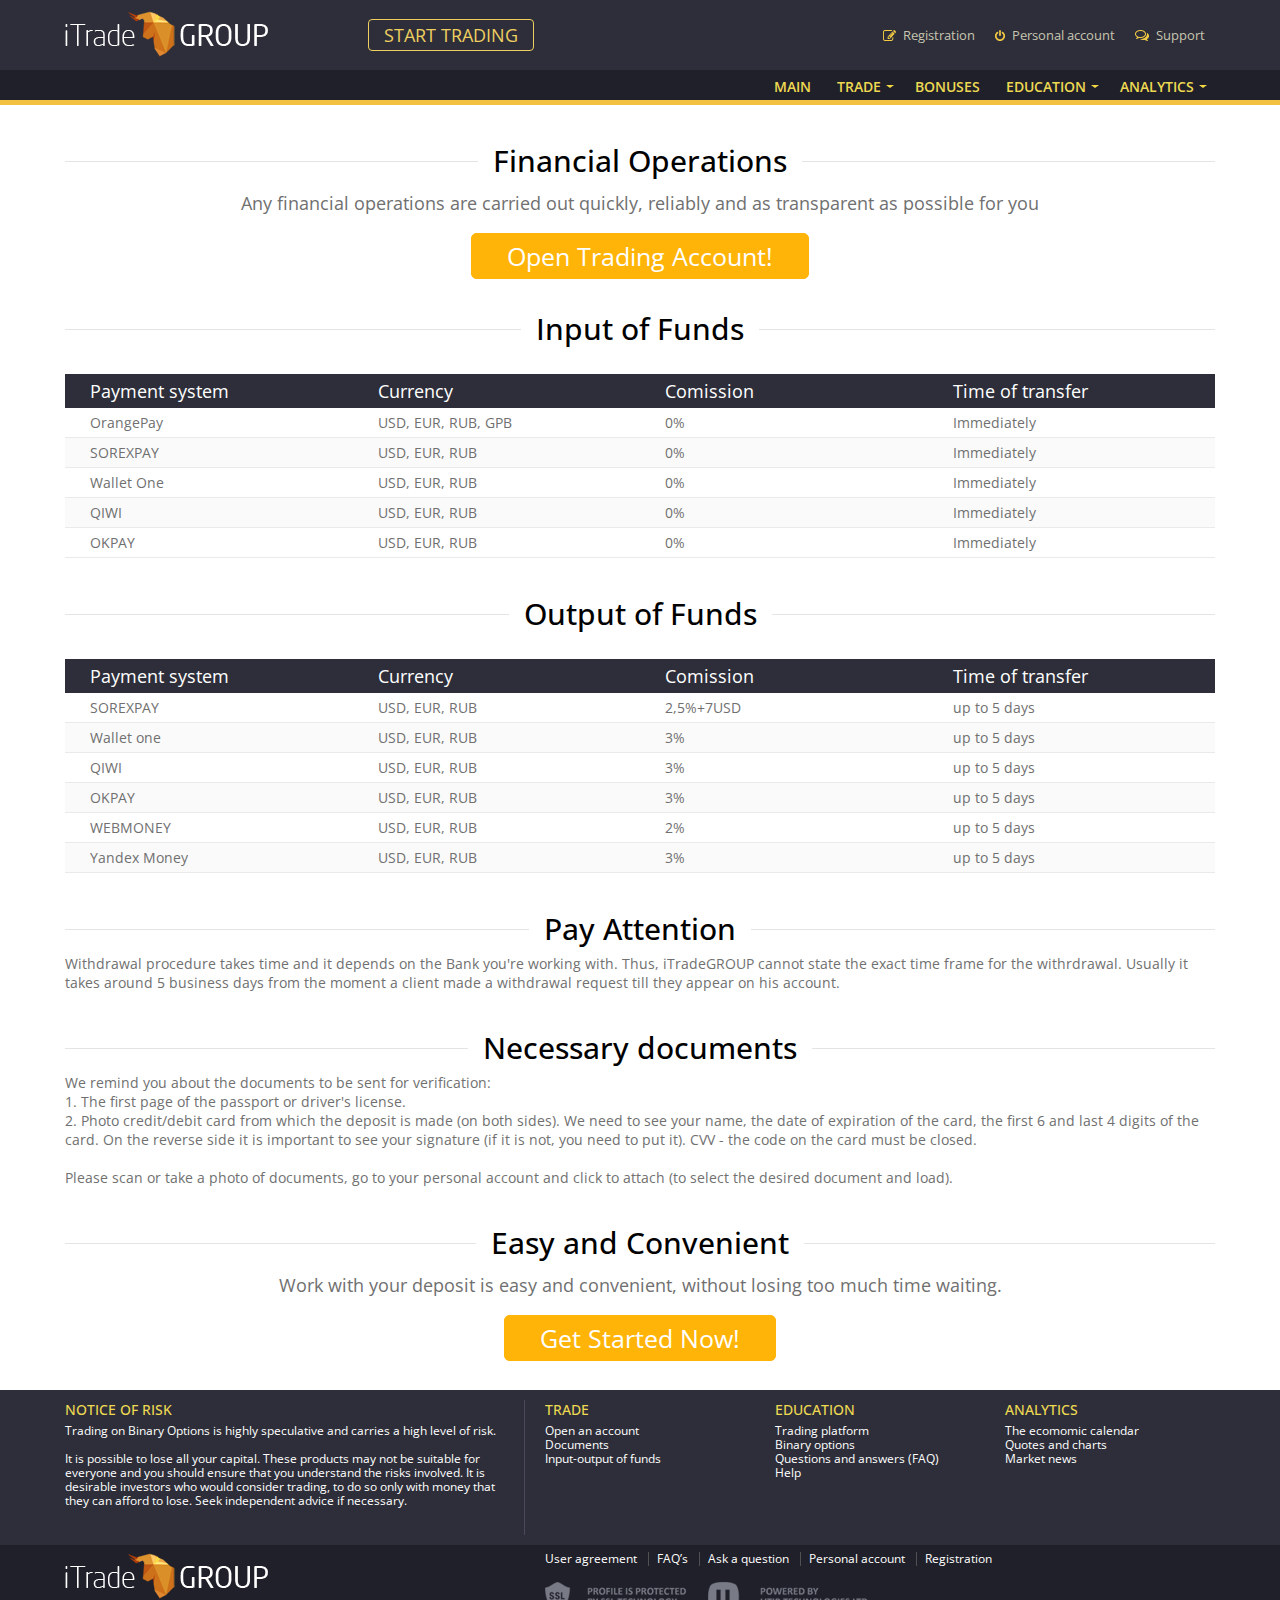
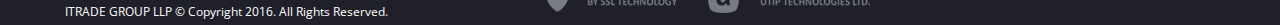
<file: iTrade/site 2.0/funds.html>
<!DOCTYPE html>
<head>
    <!-- Basic -->
    <meta charset="utf-8">
    <meta http-equiv="X-UA-Compatible" content="IE=edge">
    <title>iTradeGroup | Binary options</title>
    <meta http-equiv="Content-Type" content="text/html; charset=UTF-8" />

	<!--Meta Name-->
	<meta name="title" 			content="iTradeGroup | Binary options. Company iTradeGroup. Binary options, market analyst" />
	<meta name="keywords" 		content="Binary options iTradeGroup" />
	<meta name="description" 	content="Binary options. Free and analyst forecasts. Trading Education. Investment products and services.">
	<meta name="author" content="itradegroup.net">

	<link rel="canonical" href="http://itradegroup.net/">
	<link rel="alternate" hreflang="en" href="http://itradegroup.net/en/">

	<!--Meta Og-->
	<meta property="og:title" content="iTradeGroup | Binary options. Company iTradeGroup. Binary options, market analyst">
	<meta property="og:type" content="website">
	<meta property="og:url" content="http://itradegroup.net/en/">
	<meta property="og:image" content="http://itradegroup.net/en/img/logo.png">
	<meta property="og:description" content="Binary options. Free and analyst forecasts. Trading Education. Investment products and services.">
	

	<!-- Favicon&Mobile -->
	<link rel="apple-touch-icon" sizes="180x180" href="/favicons/apple-touch-icon.png">
	<link rel="icon" type="image/png" href="/favicons/favicon-32x32.png" sizes="32x32">
	<link rel="icon" type="image/png" href="/favicons/favicon-194x194.png" sizes="194x194">
	<link rel="icon" type="image/png" href="/favicons/android-chrome-192x192.png" sizes="192x192">
	<link rel="icon" type="image/png" href="/favicons/favicon-16x16.png" sizes="16x16">
	<link rel="manifest" href="/favicons/manifest.json">
	<link rel="mask-icon" href="/favicons/safari-pinned-tab.svg" color="#5bbad5">
	<meta name="apple-mobile-web-app-title" content="iTradeGroup">
	<meta name="application-name" content="iTradeGroup">
	<meta name="msapplication-TileColor" content="#2b5797">
	<meta name="msapplication-TileImage" content="/favicons/mstile-144x144.png">
	<meta name="theme-color" content="#cecece">

	<!-- Mobile Metas -->
	<meta name="viewport" content="width=device-width, minimum-scale=1.0, maximum-scale=1.0, user-scalable=no">

	<!-- Web Fonts  -->
	<link href="http://fonts.googleapis.com/css?family=Open+Sans:300,400,600,700,800%7CShadows+Into+Light" rel="stylesheet" type="text/css">
    
    <!-- Styles -->
    <link rel="stylesheet" href="css/reset.css">
    <link rel="stylesheet" href="css/style.css">
    <link rel="stylesheet" href="css/fonts.css">
</head>
<body class="full">
	<header>
    	<div class="header-top">
        	<div class="container table">
            	<div class="table-row">
                	<div class="table-col" id="top-logo">
                    	<div class="logo">
                        	<a href=""><img src="img/logo.png" width="203" height="47"></a>
                        </div>
                    </div>
                    <div class="table-col">
                    	<nav>
                        	<ul>
                            	<li><a href=""><img src="img/icons/registration.png">Registration</a></li>
                                <li><a href=""><img src="img/icons/personal.png">Personal account</a></li>
                                <li><a href=""><img src="img/icons/support.png">Support</a></li>
                            </ul>
                        </nav>
                        <div class="start-btn">
                        	<a href="">start trading</a>
                        </div>
                    </div>
                </div>
            </div>
        </div>
        <div class="header-bottom">
        	<div class="container table">
            	<nav class="header-main-menu dropdown-effect">
                	<ul class="nav nav-pills">
                    	<li><a href="">main</a></li>
                        <li class="drop-down"><a href=""><span></span>trade</a>
                        	<ul class="dropdown-menu">
                            	<li><a href="">Open an account</a></li>
                                <!--<li><a href="">Register</a></li>-->
                                <!--<li><a href="">Terms of trade</a></li>-->
                                <li><a href="">Documents</a></li>
                                <li><a href="">Input-output of funds</a></li>
                            </ul>
                        </li>
                        <li><a href="">bonuses</a></li>
                        <li class="drop-down"><a href=""><span></span>education</a>
                        	<ul class="dropdown-menu">
                            	<li><a href="">Trading platform</a></li>
                                <li><a href="">Binary options</a></li>
                                <li><a href="">Questions and answers</a></li>
                                <li><a href="">Help</a></li>
                            </ul>
                        </li>
                        <li class="drop-down"><a href=""><span></span>analytics</a>
                        	<ul class="dropdown-menu">
                            	<li><a href="">Economical calendar</a></li>
                                <li><a href="">Quotes and charts</a></li>
                                <li><a href="">Market news</a></li>
                            </ul>
                        </li>
                    </ul>
                </nav>
            </div>
        </div>
    </header>
    <section class="funds">
    	<div class="container">
        	<div class="section-header">
            	<h1>Financial Operations</h1>
            </div>
            <p class="utip-text">Any financial operations are carried out quickly, reliably and as transparent as possible for you</p>
            <div class="btn">
				<a href="">Open Trading Account!</a>
			</div>
        	<div class="section-header">
            	<h1>Input of Funds</h1>
            </div>
        	<table>
            	<tbody>
                	<tr>
                    	<td>Payment system</td>
                        <td>Currency</td>
                        <td>Comission</td>
                        <td>Time of transfer</td>
                    </tr>
                    <tr>
                    	<td>OrangePay</td>
                        <td>USD, EUR, RUB, GPB</td>
                        <td>0%</td>
                        <td>Immediately</td>
                    </tr>
                    <tr>
                    	<td>SOREXPAY</td>
                        <td>USD, EUR, RUB</td>
                        <td>0%</td>
                        <td>Immediately</td>
                    </tr>
                    <tr>
                    	<td>Wallet One</td>
                        <td>USD, EUR, RUB</td>
                        <td>0%</td>
                        <td>Immediately</td>
                    </tr>
                    <tr>
                    	<td>QIWI</td>
                        <td>USD, EUR, RUB</td>
                        <td>0%</td>
                        <td>Immediately</td>
                    </tr>
                    <tr>
                    	<td>OKPAY</td>
                        <td>USD, EUR, RUB</td>
                        <td>0%</td>
                        <td>Immediately</td>
                    </tr>
                </tbody>
            </table>
            <div class="section-header">
            	<h1>Output of Funds</h1>
            </div>
        	<table>
            	<tbody>
                	<tr>
                    	<td>Payment system</td>
                        <td>Currency</td>
                        <td>Comission</td>
                        <td>Time of transfer</td>
                    </tr>
                    <tr>
                    	<td>SOREXPAY</td>
                        <td>USD, EUR, RUB</td>
                        <td>2,5%+7USD</td>
                        <td>up to 5 days</td>
                    </tr>
                    <tr>
                    	<td>Wallet one</td>
                        <td>USD, EUR, RUB</td>
                        <td>3%</td>
                        <td>up to 5 days</td>
                    </tr>
                    <tr>
                    	<td>QIWI</td>
                        <td>USD, EUR, RUB</td>
                        <td>3%</td>
                        <td>up to 5 days</td>
                    </tr>
                    <tr>
                    	<td>OKPAY</td>
                        <td>USD, EUR, RUB</td>
                        <td>3%</td>
                        <td>up to 5 days</td>
                    </tr>
                    <tr>
                    	<td>WEBMONEY</td>
                        <td>USD, EUR, RUB</td>
                        <td>2%</td>
                        <td>up to 5 days</td>
                    </tr>
                    <tr>
                    	<td>Yandex Money</td>
                        <td>USD, EUR, RUB</td>
                        <td>3%</td>
                        <td>up to 5 days</td>
                    </tr>
                </tbody>
            </table>
            <div class="section-header">
            	<h1>Pay Attention</h1>
            </div>
            <p class="regular">Withdrawal procedure takes time and it depends on the Bank you're working with. Thus, iTradeGROUP cannot state the exact time frame for the withrdrawal. Usually it takes around 5 business days from the moment a client made a withdrawal request till they appear on his account.</p>
            <div class="section-header">
            	<h1>Necessary documents</h1>
            </div>
            <p class="regular">We remind you about the documents to be sent for verification:<br>
1. The first page of the passport or driver's license.<br>
2. Photo credit/debit card from which the deposit is made (on both sides). We need to see your name, the date of expiration of the card, the first 6 and last 4 digits of the card. On the reverse side it is important to see your signature (if it is not, you need to put it). CVV - the code on the card must be closed.<br><br>
Please scan or take a photo of documents, go to your personal account and click to attach (to select the desired document and load).</p>
			<div class="section-header">
            	<h1>Easy and Convenient</h1>
            </div>
            <p class="utip-text">Work with your deposit is easy and convenient, without losing too much time waiting.</p>
            <div class="btn">
				<a href="">Get Started Now!</a>
			</div>
        </div>
    </section>
    <footer>
    	<div class="footer-top">
        	<div class="container table">
            	<div class="table-row">
                	<div class="col40">
                    	<h3>Notice of risk</h3>
                <p>Trading on Binary Options is highly speculative and carries a high level of risk.<br><br>

It is possible to lose all your capital. These products may not be suitable for everyone and you should ensure that you understand the risks involved. It is desirable investors who would consider trading, to do so only with money that they can afford to lose. Seek independent advice if necessary.</p>
                    </div>
                    <div class="col20">
                    	<h3>trade</h3>
                        <ul>
                        	<li><a href="">Open an account</a></li>
                            <!--<li><a href="">Register</a></li>-->
                            <!--<li><a href="">Terms of trade</a></li>-->
                            <li><a href="">Documents</a></li>
                        	<!--<li><a href="">Trading platform</a></li>-->
                        	<!--<li><a href="">Binary options</a></li>-->
                        	<li><a href="">Input-output of funds</a></li>
                        </ul>
                    </div>
                    <div class="col20">
                    	<h3>education</h3>
						<ul>
                        	<li><a href="">Trading platform</a></li>
                            <li><a href="">Binary options</a></li>
							<!--<li><a href="">Basic concepts</a></li>-->
							<li><a href="">Questions and answers (FAQ)</a></li>
							<!--<li><a href="">Demo account</a></li>-->
							<li><a href="">Help</a></li>
						</ul>
                    </div>
                    <div class="col20">
                    	<h3>analytics</h3>
						<ul>
							<li><a href="">The ecomomic calendar</a></li>
							<li><a href="">Quotes and charts</a></li>
							<li><a href="">Market news</a></li>
						</ul>
                    </div>
                </div>
            </div>
        </div>
        <div class="footer-bottom">
        	<div class="container table">
            	<div class="table-row">
                	<div class="col40">
                    	<img src="img/logo.png" width="203" height="47">
                        <p>ITRADE GROUP LLP © Copyright 2016. All Rights Reserved.</p>
                    </div>
                    <div class="col60">
                    	<ul>
                            <li><a href="">User agreement</a></li>
                            <li><a href="">FAQ’s</a></li>
                            <li><a href="">Ask a question</a></li>
                            <li><a href="">Personal account</a></li>
                            <li><a href="">Registration</a></li>
                        </ul>
                        <img src="img/icons/footer-ssl.png">
                    </div>
                </div>
            </div>
        </div>
    </footer>
</body>
</file>
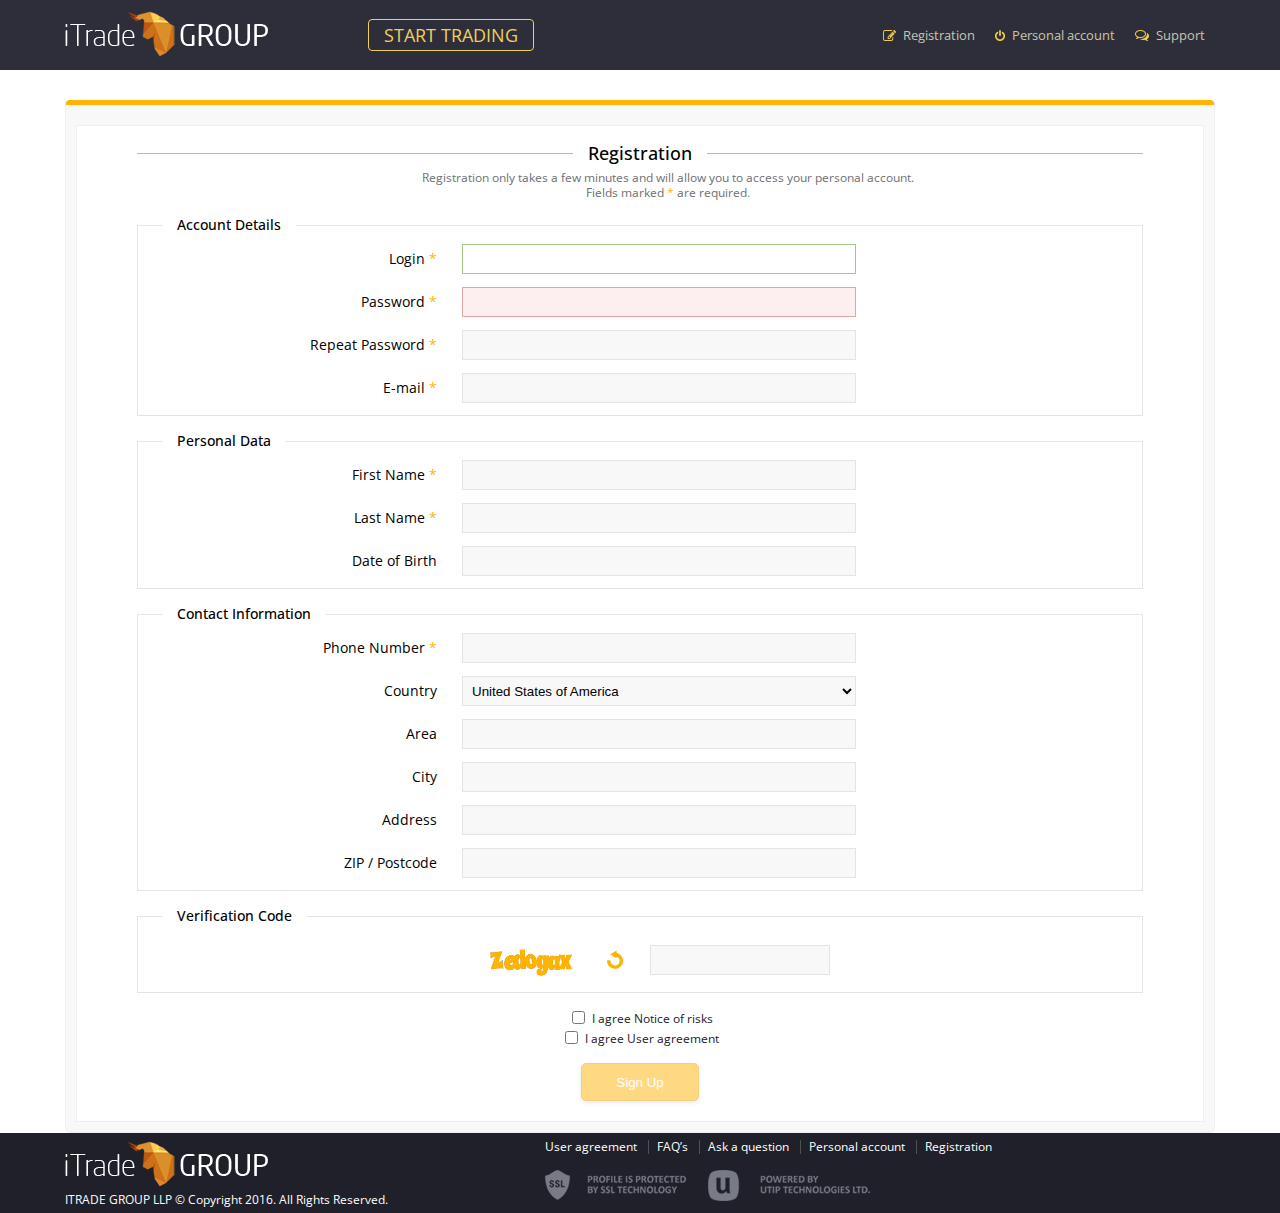
<file: iTrade/site 2.0/registration.html>
<!DOCTYPE html>
<head>
    <!-- Basic -->
    <meta charset="utf-8">
    <meta http-equiv="X-UA-Compatible" content="IE=edge">
    <title>iTradeGroup | Binary options</title>
    <meta http-equiv="Content-Type" content="text/html; charset=UTF-8" />

	<!--Meta Name-->
	<meta name="title" 			content="iTradeGroup | Binary options. Company iTradeGroup. Binary options, market analyst" />
	<meta name="keywords" 		content="Binary options iTradeGroup" />
	<meta name="description" 	content="Binary options. Free and analyst forecasts. Trading Education. Investment products and services.">
	<meta name="author" content="itradegroup.net">

	<link rel="canonical" href="http://itradegroup.net/">
	<link rel="alternate" hreflang="en" href="http://itradegroup.net/en/">

	<!--Meta Og-->
	<meta property="og:title" content="iTradeGroup | Binary options. Company iTradeGroup. Binary options, market analyst">
	<meta property="og:type" content="website">
	<meta property="og:url" content="http://itradegroup.net/en/">
	<meta property="og:image" content="http://itradegroup.net/en/img/logo.png">
	<meta property="og:description" content="Binary options. Free and analyst forecasts. Trading Education. Investment products and services.">
	

	<!-- Favicon&Mobile -->
	<link rel="apple-touch-icon" sizes="180x180" href="/favicons/apple-touch-icon.png">
	<link rel="icon" type="image/png" href="/favicons/favicon-32x32.png" sizes="32x32">
	<link rel="icon" type="image/png" href="/favicons/favicon-194x194.png" sizes="194x194">
	<link rel="icon" type="image/png" href="/favicons/android-chrome-192x192.png" sizes="192x192">
	<link rel="icon" type="image/png" href="/favicons/favicon-16x16.png" sizes="16x16">
	<link rel="manifest" href="/favicons/manifest.json">
	<link rel="mask-icon" href="/favicons/safari-pinned-tab.svg" color="#5bbad5">
	<meta name="apple-mobile-web-app-title" content="iTradeGroup">
	<meta name="application-name" content="iTradeGroup">
	<meta name="msapplication-TileColor" content="#2b5797">
	<meta name="msapplication-TileImage" content="/favicons/mstile-144x144.png">
	<meta name="theme-color" content="#cecece">

	<!-- Mobile Metas -->
	<meta name="viewport" content="width=device-width, minimum-scale=1.0, maximum-scale=1.0, user-scalable=no">

	<!-- Web Fonts  -->
	<link href="http://fonts.googleapis.com/css?family=Open+Sans:300,400,600,700,800%7CShadows+Into+Light" rel="stylesheet" type="text/css">
    
    <!-- Styles -->
    <link rel="stylesheet" href="css/reset.css">
    <link rel="stylesheet" href="css/style.css">
    <link rel="stylesheet" href="css/fonts.css">
</head>
<body class="small">
	<header>
    	<div class="header-top">
        	<div class="container table">
            	<div class="table-row">
                	<div class="table-col" id="top-logo">
                    	<div class="logo">
                        	<a href=""><img src="img/logo.png" width="203" height="47"></a>
                        </div>
                    </div>
                    <div class="table-col">
                    	<nav>
                        	<ul>
                            	<li><a href=""><img src="img/icons/registration.png">Registration</a></li>
                                <li><a href=""><img src="img/icons/personal.png">Personal account</a></li>
                                <li><a href=""><img src="img/icons/support.png">Support</a></li>
                            </ul>
                        </nav>
                        <div class="start-btn">
                        	<a href="">start trading</a>
                        </div>
                    </div>
                </div>
            </div>
        </div>
    </header>
    <section class="registration">
    	<div class="container">
        	<div class="registration-block">
            	<div class="content">
                	<div class="section-header">
                    	<h1>Registration</h1>
                    </div>
                    <p class="utip-text">Registration only takes a few minutes and will allow you to access your personal account. <br>Fields marked <span>*</span> are required.</p>
                    <form id="user-registration-form" action="" method="post">
						<div class="section-header">
							<h2>Account Details</h2>
							<div class="item-list">
								<div class="item">
                                	<label for="User_login">Login <span>*</span></label>
                                    <div class="input-block success">
                                    	<input name="User[login]" id="User_login" type="text">
                                    </div>
                                </div>
                                <div class="item">
                                	<label for="User_password">Password <span>*</span></label>
                                    <div class="input-block error">
                                    	<input name="User[password]" id="User_password" type="password">
                                    </div>
                                </div>
                                <div class="item">
                                	<label for="User_password_repeat">Repeat Password <span>*</span></label>
                                    <div class="input-block">
                                    	<input name="User[password_repeat]" id="User_password_repeat" type="password">
                                    </div>
                                </div>
                                <div class="item">
                                	<label for="User_email">E-mail <span>*</span></label>
                                    <div class="input-block">
                                    	<input name="User[email]" id="User_email" type="email">
                                    </div>
                                </div>
							</div>
						</div>
                        <div class="section-header">
							<h2>Personal Data</h2>
							<div class="item-list">
								<div class="item">
                                	<label for="User_firstname">First Name <span>*</span></label>
                                    <div class="input-block">
                                    	<input name="User[firstname]" id="User_firstname" type="text">
                                    </div>
                                </div>
                                <div class="item">
                                	<label for="User_lastname">Last Name <span>*</span></label>
                                    <div class="input-block">
                                    	<input name="User[lastname]" id="User_lastname" type="text">
                                    </div>
                                </div>
                                <div class="item">
                                	<label for="User_birthday">Date of Birth</label>
                                    <div class="input-block">
                                    	<input name="User[birthday]" id="User_birthday" type="text" class="hasDatepicker">
                                    </div>
                                </div>
							</div>
						</div>
                         <div class="section-header">
							<h2>Contact Information</h2>
							<div class="item-list">
								<div class="item">
                                	<label for="User_phone">Phone Number <span>*</span></label>
                                    <div class="input-block">
                                    	<input name="User[phone]" id="User_phone" type="text">
                                    </div>
                                </div>
                                <div class="item">
                                	<label for="User_counry">Country</label>
                                    <div class="input-block">
                                    	<select name="User[country]" id="User_counry">
                                            <option value="1">Default</option>
                                            <option value="2" selected="selected">United States of America</option>
                                            <option value="3">France</option>
                                            <option value="4">Russian Federation</option>
                                            <option value="5">Afghanistan</option>
                                            <option value="6">Germany</option>
                                            <option value="7">Aland Islands</option>
                                            <option value="8">Albania</option>
                                            <option value="9">Algeria</option>
                                            <option value="10">American Samoa</option>
                                            <option value="11">Andorra</option>
                                            <option value="12">Angola</option>
                                            <option value="13">Anguilla</option>
                                            <option value="14">Antarctica</option>
                                            <option value="15">Antigua and Barbuda</option>
                                            <option value="16">Argentina</option>
                                            <option value="17">Aruba</option>
                                            <option value="18">Australia</option>
                                            <option value="19">Azerbaijan</option>
                                            <option value="20">Bahrain</option>
                                            <option value="21">Bangladesh</option>
                                            <option value="22">Barbados</option>
                                            <option value="23">Belarus</option>
                                            <option value="24">Belgium</option>
                                            <option value="25">Belize</option>
                                            <option value="26">Benin</option>
                                            <option value="27">Bermuda</option>
                                            <option value="28">Bhutan</option>
                                            <option value="29">Bolivia (Plurinational State of)</option>
                                            <option value="30">Bonaire, Sint Eustatius and Saba</option>
                                            <option value="31">Bosnia and Herzegovina</option>
                                            <option value="32">Botswana</option>
                                            <option value="33">Bouvet Island</option>
                                            <option value="34">Brazil</option>
                                            <option value="35">British Indian Ocean Territory</option>
                                            <option value="36">Brunei Darussalam</option>
                                            <option value="37">Bulgaria</option>
                                            <option value="38">Burkina Faso</option>
                                            <option value="39">Burundi</option>
                                            <option value="40">Cambodia</option>
                                            <option value="41">Cameroon</option>
                                            <option value="42">Canada</option>
                                            <option value="43">Cabo Verde</option>
                                            <option value="44">Cayman Islands</option>
                                            <option value="45">Central African Republic</option>
                                            <option value="46">Chad</option>
                                            <option value="47">Chile</option>
                                            <option value="48">China</option>
                                            <option value="49">Christmas Island</option>
                                            <option value="50">Cocos (Keeling) Islands</option>
                                            <option value="51">Colombia</option>
                                            <option value="52">Comoros</option>
                                            <option value="53">Congo</option>
                                            <option value="54">Congo (Democratic Republic of the)</option>
                                            <option value="55">Cook Islands</option>
                                            <option value="56">Costa Rica</option>
                                            <option value="57">Cote d'Ivoire</option>
                                            <option value="58">Croatia</option>
                                            <option value="59">Cuba</option>
                                            <option value="60">Curacao</option>
                                            <option value="61">Cyprus</option>
                                            <option value="62">Czech Republic</option>
                                            <option value="63">Denmark</option>
                                            <option value="64">Djibouti</option>
                                            <option value="65">Dominica</option>
                                            <option value="66">Dominican Republic</option>
                                            <option value="67">Ecuador</option>
                                            <option value="68">Egypt</option>
                                            <option value="69">El Salvador</option>
                                            <option value="70">Equatorial Guinea</option>
                                            <option value="71">Eritrea</option>
                                            <option value="72">Estonia</option>
                                            <option value="73">Ethiopia</option>
                                            <option value="74">Falkland Islands (Malvinas)</option>
                                            <option value="75">Faroe Islands</option>
                                            <option value="76">Fiji</option>
                                            <option value="77">Finland</option>
                                            <option value="78">French Guiana</option>
                                            <option value="79">French Polynesia</option>
                                            <option value="80">French Southern Territories</option>
                                            <option value="81">Gabon</option>
                                            <option value="82">Gambia</option>
                                            <option value="83">Georgia</option>
                                            <option value="84">Republic of Armenia</option>
                                            <option value="85">Ghana</option>
                                            <option value="86">Gibraltar</option>
                                            <option value="87">Greece</option>
                                            <option value="88">Greenland</option>
                                            <option value="89">Grenada</option>
                                            <option value="90">Guadeloupe</option>
                                            <option value="91">Guam</option>
                                            <option value="92">Guatemala</option>
                                            <option value="93">Guernsey</option>
                                            <option value="94">Guinea</option>
                                            <option value="95">Guinea-Bissau</option>
                                            <option value="96">Guyana</option>
                                            <option value="97">Haiti</option>
                                            <option value="98">Heard Island and McDonald Islands</option>
                                            <option value="99">Holy See</option>
                                            <option value="100">Honduras</option>
                                            <option value="101">Hong Kong</option>
                                            <option value="102">Hungary</option>
                                            <option value="103">Iceland</option>
                                            <option value="104">India</option>
                                            <option value="105">Indonesia</option>
                                            <option value="106">Iran (Islamic Republic of)</option>
                                            <option value="107">Iraq</option>
                                            <option value="108">Ireland</option>
                                            <option value="109">Isle of Man</option>
                                            <option value="110">Israel</option>
                                            <option value="111">Italy</option>
                                            <option value="112">Jamaica</option>
                                            <option value="113">Japan</option>
                                            <option value="114">Jersey</option>
                                            <option value="115">Jordan</option>
                                            <option value="116">Kazakhstan</option>
                                            <option value="117">Kenya</option>
                                            <option value="118">Kiribati</option>
                                            <option value="119">Korea (Republic of)</option>
                                            <option value="120">Kuwait</option>
                                            <option value="121">Kyrgyzstan</option>
                                            <option value="122">Lao People's Democratic Republic</option>
                                            <option value="123">Latvia</option>
                                            <option value="124">Lebanon</option>
                                            <option value="125">Lesotho</option>
                                            <option value="126">Liberia</option>
                                            <option value="127">Libya</option>
                                            <option value="128">Liechtenstein</option>
                                            <option value="129">Lithuania</option>
                                            <option value="130">Luxembourg</option>
                                            <option value="131">Macao</option>
                                            <option value="132">Macedonia (the former Yugoslav Republic of)</option>
                                            <option value="133">Madagascar</option>
                                            <option value="134">Malawi</option>
                                            <option value="135">Malaysia</option>
                                            <option value="136">Maldives</option>
                                            <option value="137">Mali</option>
                                            <option value="138">Malta</option>
                                            <option value="139">Marshall Islands</option>
                                            <option value="140">Martinique</option>
                                            <option value="141">Mauritania</option>
                                            <option value="142">Mauritius</option>
                                            <option value="143">Mayotte</option>
                                            <option value="144">Micronesia (Federated States of)</option>
                                            <option value="145">Moldova (Republic of)</option>
                                            <option value="146">Monaco</option>
                                            <option value="147">Mongolia</option>
                                            <option value="148">Montenegro</option>
                                            <option value="149">Montserrat</option>
                                            <option value="150">Morocco</option>
                                            <option value="151">Mozambique</option>
                                            <option value="152">Myanmar</option>
                                            <option value="153">Namibia</option>
                                            <option value="154">Nauru</option>
                                            <option value="155">Nepal</option>
                                            <option value="156">Netherlands</option>
                                            <option value="157">New Caledonia</option>
                                            <option value="158">New Zealand</option>
                                            <option value="159">Nicaragua</option>
                                            <option value="160">Niger</option>
                                            <option value="161">Nigeria</option>
                                            <option value="162">Niue</option>
                                            <option value="163">Norfolk Island</option>
                                            <option value="164">Northern Mariana Islands</option>
                                            <option value="165">Norway</option>
                                            <option value="166">Oman</option>
                                            <option value="167">Pakistan</option>
                                            <option value="168">Palau</option>
                                            <option value="169">Palestine, State of</option>
                                            <option value="170">Panama</option>
                                            <option value="171">Papua New Guinea</option>
                                            <option value="172">Paraguay</option>
                                            <option value="173">Peru</option>
                                            <option value="174">Philippines</option>
                                            <option value="175">Pitcairn</option>
                                            <option value="176">Poland</option>
                                            <option value="177">Portugal</option>
                                            <option value="178">Puerto Rico</option>
                                            <option value="179">Qatar</option>
                                            <option value="180">Reunion</option>
                                            <option value="181">Romania</option>
                                            <option value="182">Rwanda</option>
                                            <option value="183">Saint Barthelemy</option>
                                            <option value="184">Saint Helena, Ascension and Tristan da Cunha</option>
                                            <option value="185">Saint Kitts and Nevis</option>
                                            <option value="186">Saint Lucia</option>
                                            <option value="187">Saint Martin (French part)</option>
                                            <option value="188">Saint Pierre and Miquelon</option>
                                            <option value="189">Saint Vincent and the Grenadines</option>
                                            <option value="190">Samoa</option>
                                            <option value="191">San Marino</option>
                                            <option value="192">Sao Tome and Principe</option>
                                            <option value="193">Saudi Arabia</option>
                                            <option value="194">Senegal</option>
                                            <option value="195">Serbia</option>
                                            <option value="196">Seychelles</option>
                                            <option value="197">Sierra Leone</option>
                                            <option value="198">Singapore</option>
                                            <option value="199">Sint Maarten (Dutch part)</option>
                                            <option value="200">Slovakia</option>
                                            <option value="201">Slovenia</option>
                                            <option value="202">Solomon Islands</option>
                                            <option value="203">Somalia</option>
                                            <option value="204">South Africa</option>
                                            <option value="205">South Georgia and the South Sandwich Islands</option>
                                            <option value="206">South Sudan</option>
                                            <option value="207">Spain</option>
                                            <option value="208">Sri Lanka</option>
                                            <option value="209">Sudan</option>
                                            <option value="210">Suriname</option>
                                            <option value="211">Svalbard and Jan Mayen</option>
                                            <option value="212">Swaziland</option>
                                            <option value="213">Sweden</option>
                                            <option value="214">Switzerland</option>
                                            <option value="215">Syrian Arab Republic</option>
                                            <option value="216">Taiwan, Province of China</option>
                                            <option value="217">Tajikistan</option>
                                            <option value="218">Tanzania, United Republic of</option>
                                            <option value="219">Thailand</option>
                                            <option value="220">Timor-Leste</option>
                                            <option value="221">Togo</option>
                                            <option value="222">Tokelau</option>
                                            <option value="223">Tonga</option>
                                            <option value="224">Trinidad and Tobago</option>
                                            <option value="225">Tunisia</option>
                                            <option value="226">Turkey</option>
                                            <option value="227">Turkmenistan</option>
                                            <option value="228">Turks and Caicos Islands</option>
                                            <option value="229">Tuvalu</option>
                                            <option value="230">Uganda</option>
                                            <option value="231">Ukraine</option>
                                            <option value="232">United Arab Emirates</option>
                                            <option value="233">Great Britain</option>
                                            <option value="234">Korea (the Democratic Peoples Republic of)</option>
                                            <option value="235">United States Minor Outlying Islands</option>
                                            <option value="236">Uruguay</option>
                                            <option value="237">Uzbekistan</option>
                                            <option value="238">Vanuatu</option>
                                            <option value="239">Venezuela (Bolivarian Republic of)</option>
                                            <option value="240">Viet Nam</option>
                                            <option value="241">Virgin Islands (British)</option>
                                            <option value="242">Virgin Islands (U.S.)</option>
                                            <option value="243">Wallis and Futuna</option>
                                            <option value="244">Western Sahara</option>
                                            <option value="245">Yemen</option>
                                            <option value="246">Zambia</option>
                                            <option value="247">Zimbabwe</option>
                                            <option value="248">Austria</option>
                                            <option value="249">Mexico</option>
                                            <option value="250">Bahamas</option>
										</select>
                                    </div>
                                </div>
                                <div class="item">
                                	<label for="User_area">Area</label>
                                    <div class="input-block">
                                    	<input name="User[area]" id="User_area" type="text">
                                    </div>
                                </div>
                                <div class="item">
                                	<label for="User_city">City</label>
                                    <div class="input-block">
                                    	<input name="User[city]" id="User_city" type="text">
                                    </div>
                                </div>
                                <div class="item">
                                	<label for="User_address">Address</label>
                                    <div class="input-block">
                                    	<input name="User[address]" id="User_address" type="text">
                                    </div>
                                </div>
                                <div class="item">
                                	<label for="User_postcode">ZIP / Postcode</label>
                                    <div class="input-block">
                                    	<input name="User[postcode]" id="User_postcode" type="text">
                                    </div>
                                </div>
							</div>
						</div>
                        <div class="section-header">
							<h2>Verification Code</h2>
							<div class="item-list">
								<div class="item">
                                	<label class="captcha">
                                    	<img src="img/capcha/587367e9f35c7.png">
                                        <a href=""><img src="img/capcha/captcha_refresh.png"></a>
                                    </label>
                                    <div class="input-block" id="capcha">
                                    	<input name="User[firstname]" id="User_firstname" type="text">
                                    </div>
                                </div>
							</div>
						</div>
                        <div class="check">
                        	<div class="agree">
                            	<input type="checkbox" name="User[agree1]" id="User_agree_1">
                                <label for="User_agree_1"><a href="">I agree Notice of risks</a></label>
                            </div>
                            <div class="agree">
                            	<input type="checkbox" name="User[agree2]" id="User_agree_2">
                                <label for="User_agree_2"><a href="">I agree User agreement</a></label>
                            </div>
                            <div class="btn">
                            	<input type="submit" name="register" value="Sign Up" disabled="disabled" class="disabled">
                            </div>
                        </div>
					</form>
                </div>
            </div>
        </div>
    </section>
    <footer>
    	<div class="footer-bottom">
        	<div class="container table">
            	<div class="table-row">
                	<div class="col40">
                    	<img src="img/logo.png" width="203" height="47">
                        <p>ITRADE GROUP LLP © Copyright 2016. All Rights Reserved.</p>
                    </div>
                    <div class="col60">
                    	<ul>
                            <li><a href="">User agreement</a></li>
                            <li><a href="">FAQ’s</a></li>
                            <li><a href="">Ask a question</a></li>
                            <li><a href="">Personal account</a></li>
                            <li><a href="">Registration</a></li>
                        </ul>
                        <img src="img/icons/footer-ssl.png">
                    </div>
                </div>
            </div>
        </div>
    </footer>
</body>
</file>
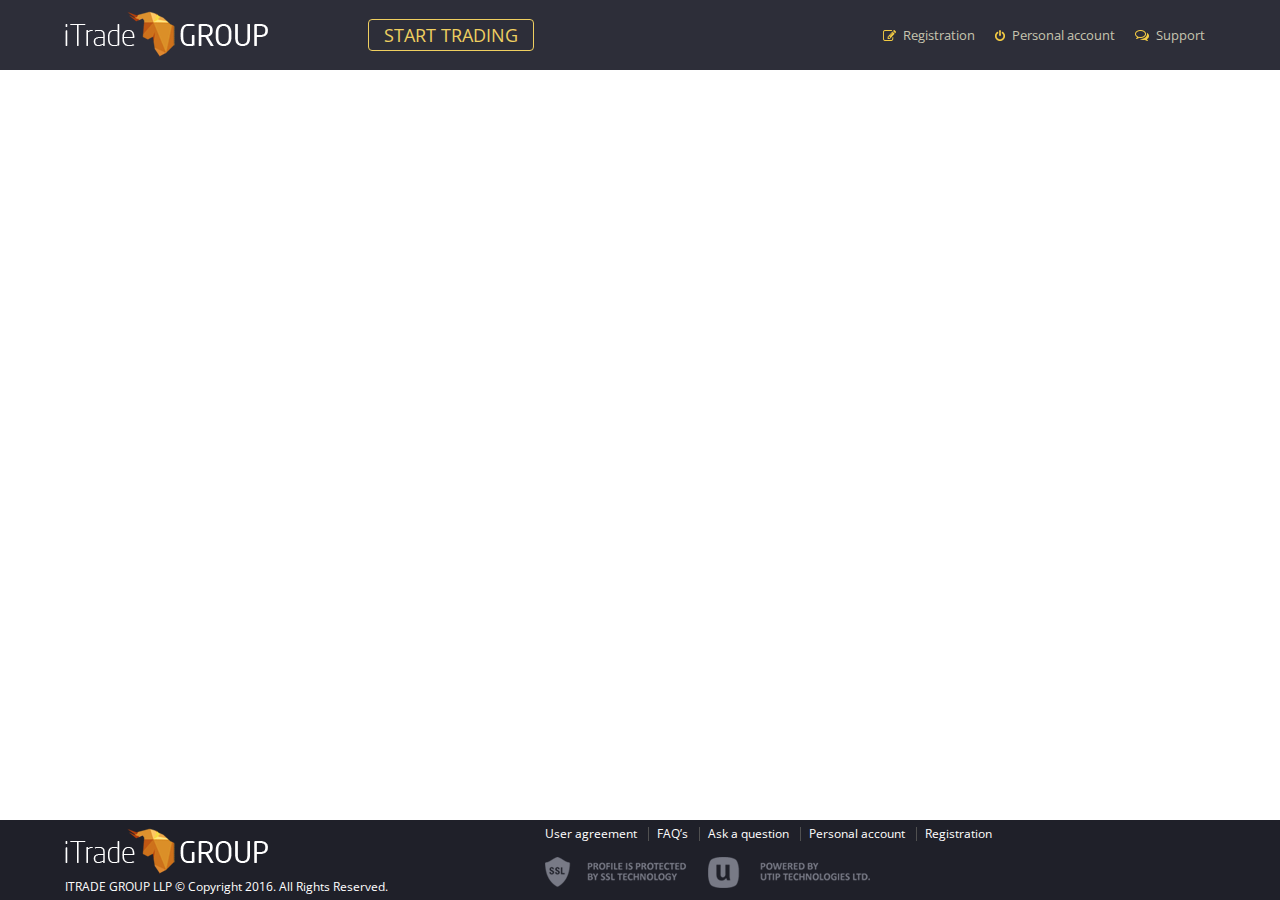
<file: iTrade/site 2.0/small header&footer template.html>
<!DOCTYPE html>
<head>
    <!-- Basic -->
    <meta charset="utf-8">
    <meta http-equiv="X-UA-Compatible" content="IE=edge">
    <title>iTradeGroup | Binary options</title>
    <meta http-equiv="Content-Type" content="text/html; charset=UTF-8" />

	<!--Meta Name-->
	<meta name="title" 			content="iTradeGroup | Binary options. Company iTradeGroup. Binary options, market analyst" />
	<meta name="keywords" 		content="Binary options iTradeGroup" />
	<meta name="description" 	content="Binary options. Free and analyst forecasts. Trading Education. Investment products and services.">
	<meta name="author" content="itradegroup.net">

	<link rel="canonical" href="http://itradegroup.net/">
	<link rel="alternate" hreflang="en" href="http://itradegroup.net/en/">

	<!--Meta Og-->
	<meta property="og:title" content="iTradeGroup | Binary options. Company iTradeGroup. Binary options, market analyst">
	<meta property="og:type" content="website">
	<meta property="og:url" content="http://itradegroup.net/en/">
	<meta property="og:image" content="http://itradegroup.net/en/img/logo.png">
	<meta property="og:description" content="Binary options. Free and analyst forecasts. Trading Education. Investment products and services.">
	

	<!-- Favicon&Mobile -->
	<link rel="apple-touch-icon" sizes="180x180" href="/favicons/apple-touch-icon.png">
	<link rel="icon" type="image/png" href="/favicons/favicon-32x32.png" sizes="32x32">
	<link rel="icon" type="image/png" href="/favicons/favicon-194x194.png" sizes="194x194">
	<link rel="icon" type="image/png" href="/favicons/android-chrome-192x192.png" sizes="192x192">
	<link rel="icon" type="image/png" href="/favicons/favicon-16x16.png" sizes="16x16">
	<link rel="manifest" href="/favicons/manifest.json">
	<link rel="mask-icon" href="/favicons/safari-pinned-tab.svg" color="#5bbad5">
	<meta name="apple-mobile-web-app-title" content="iTradeGroup">
	<meta name="application-name" content="iTradeGroup">
	<meta name="msapplication-TileColor" content="#2b5797">
	<meta name="msapplication-TileImage" content="/favicons/mstile-144x144.png">
	<meta name="theme-color" content="#cecece">

	<!-- Mobile Metas -->
	<meta name="viewport" content="width=device-width, minimum-scale=1.0, maximum-scale=1.0, user-scalable=no">

	<!-- Web Fonts  -->
	<link href="http://fonts.googleapis.com/css?family=Open+Sans:300,400,600,700,800%7CShadows+Into+Light" rel="stylesheet" type="text/css">
    
    <!-- Styles -->
    <link rel="stylesheet" href="css/reset.css">
    <link rel="stylesheet" href="css/style.css">
</head>
<body class="small">
	<header>
    	<div class="header-top">
        	<div class="container table">
            	<div class="table-row">
                	<div class="table-col" id="top-logo">
                    	<div class="logo">
                        	<a href=""><img src="img/logo.png" width="203" height="47"></a>
                        </div>
                    </div>
                    <div class="table-col">
                    	<nav>
                        	<ul>
                            	<li><a href=""><img src="img/icons/registration.png">Registration</a></li>
                                <li><a href=""><img src="img/icons/personal.png">Personal account</a></li>
                                <li><a href=""><img src="img/icons/support.png">Support</a></li>
                            </ul>
                        </nav>
                        <div class="start-btn">
                        	<a href="">start trading</a>
                        </div>
                    </div>
                </div>
            </div>
        </div>
    </header>
    <footer>
    	<div class="footer-bottom">
        	<div class="container table">
            	<div class="table-row">
                	<div class="col40">
                    	<img src="img/logo.png" width="203" height="47">
                        <p>ITRADE GROUP LLP © Copyright 2016. All Rights Reserved.</p>
                    </div>
                    <div class="col60">
                    	<ul>
                            <li><a href="">User agreement</a></li>
                            <li><a href="">FAQ’s</a></li>
                            <li><a href="">Ask a question</a></li>
                            <li><a href="">Personal account</a></li>
                            <li><a href="">Registration</a></li>
                        </ul>
                        <img src="img/icons/footer-ssl.png">
                    </div>
                </div>
            </div>
        </div>
    </footer>
</body>
</file>
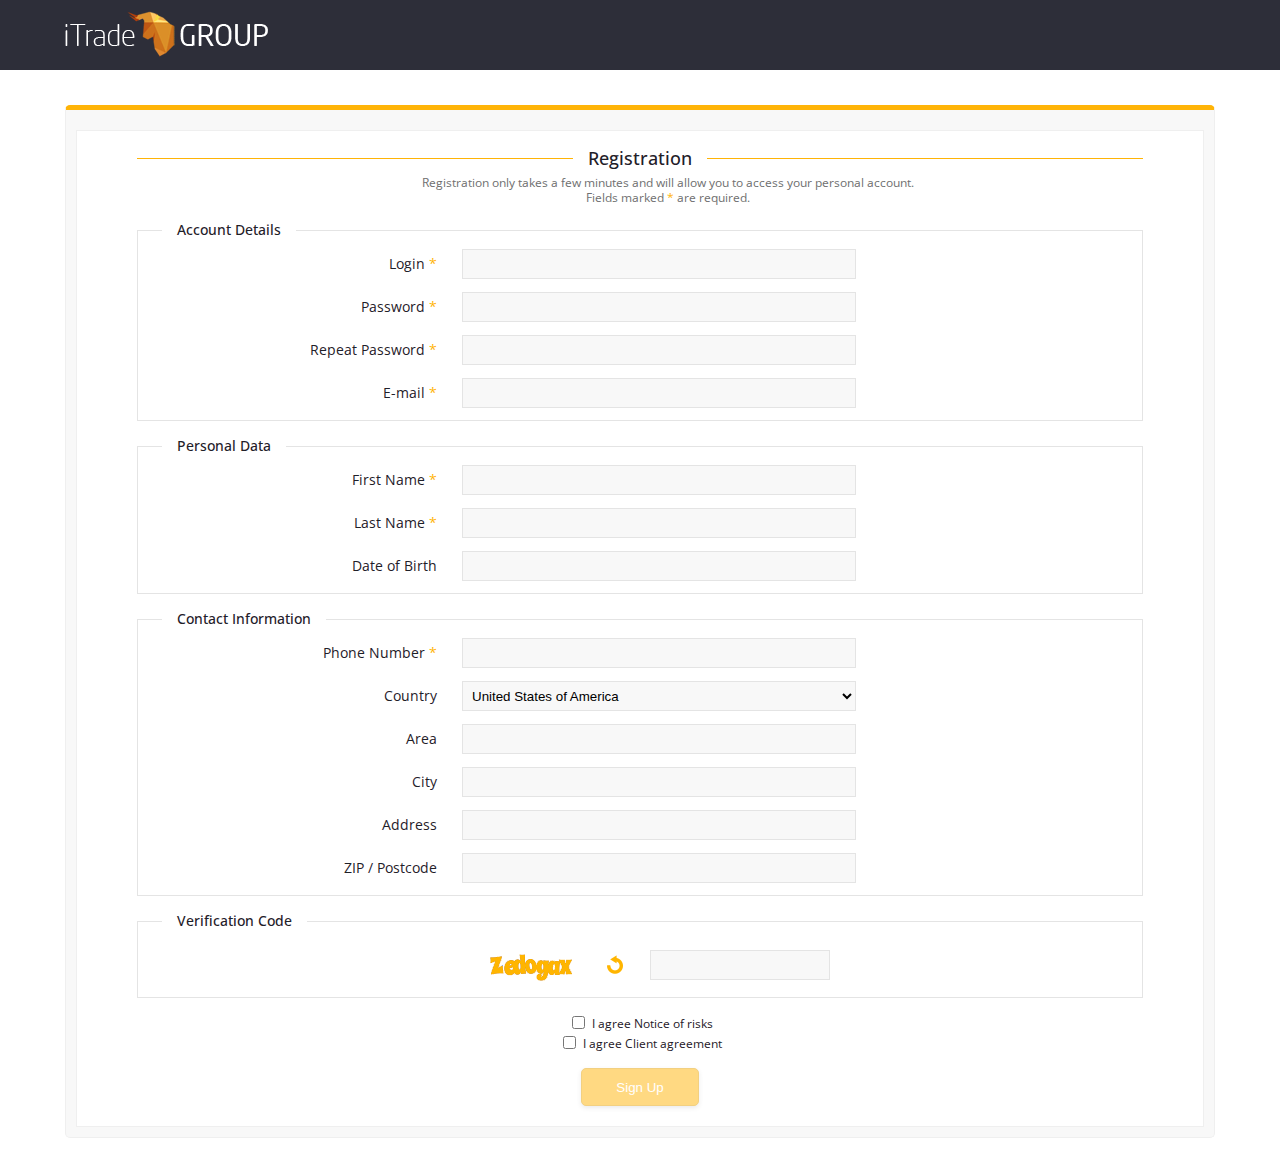
<file: iTrade/site/registration.html>
<!DOCTYPE html>
<head>
    <!-- Basic -->
    <meta charset="utf-8">
    <meta http-equiv="X-UA-Compatible" content="IE=edge">
    <title>iTradeGroup | Binary options</title>
    <meta http-equiv="Content-Type" content="text/html; charset=UTF-8" />

	<!--Meta Name-->
	<meta name="title" 			content="iTradeGroup | Binary options. Company iTradeGroup. Binary options, market analyst" />
	<meta name="keywords" 		content="Binary options iTradeGroup" />
	<meta name="description" 	content="Binary options. Free and analyst forecasts. Trading Education. Investment products and services.">
	<meta name="author" content="itradegroup.net">

	<link rel="canonical" href="http://itradegroup.net/">
	<link rel="alternate" hreflang="en" href="http://itradegroup.net/en/">

	<!--Meta Og-->
	<meta property="og:title" content="iTradeGroup | Binary options. Company iTradeGroup. Binary options, market analyst">
	<meta property="og:type" content="website">
	<meta property="og:url" content="http://itradegroup.net/en/">
	<meta property="og:image" content="http://itradegroup.net/en/img/logo.png">
	<meta property="og:description" content="Binary options. Free and analyst forecasts. Trading Education. Investment products and services.">
	

	<!-- Favicon&Mobile -->
	<link rel="apple-touch-icon" sizes="180x180" href="/favicons/apple-touch-icon.png">
	<link rel="icon" type="image/png" href="/favicons/favicon-32x32.png" sizes="32x32">
	<link rel="icon" type="image/png" href="/favicons/favicon-194x194.png" sizes="194x194">
	<link rel="icon" type="image/png" href="/favicons/android-chrome-192x192.png" sizes="192x192">
	<link rel="icon" type="image/png" href="/favicons/favicon-16x16.png" sizes="16x16">
	<link rel="manifest" href="/favicons/manifest.json">
	<link rel="mask-icon" href="/favicons/safari-pinned-tab.svg" color="#5bbad5">
	<meta name="apple-mobile-web-app-title" content="iTradeGroup">
	<meta name="application-name" content="iTradeGroup">
	<meta name="msapplication-TileColor" content="#2b5797">
	<meta name="msapplication-TileImage" content="/favicons/mstile-144x144.png">
	<meta name="theme-color" content="#cecece">

	<!-- Mobile Metas -->
	<meta name="viewport" content="width=device-width, minimum-scale=1.0, maximum-scale=1.0, user-scalable=no">

	<!-- Web Fonts  -->
	<link href="http://fonts.googleapis.com/css?family=Open+Sans:300,400,600,700,800%7CShadows+Into+Light" rel="stylesheet" type="text/css">
    
    <!-- Styles -->
    <link rel="stylesheet" href="css/reset.css">
    <link rel="stylesheet" href="css/style.css">
    <link rel="stylesheet" href="css/jquery-ui.css">
    <script type="text/javascript" src="scripts/jquery.min.js"></script>
</head>
	<header id="header">
    	<div class="header-top">
        	<div class="container">
				<div class="header-logo">
					<a href=""><img src="img/logo.png" width="203" height="47"></a>
				</div>
			</div>
        </div>
    </header>
	<div class="main">
    	<div class="container">
        	<div class="registration-block">
            	<div class="content">
                	<div class="section-header">
            			<h1>Registration</h1>
            		</div>
            		<p class="utip-text">Registration only takes a few minutes and will allow you to access your personal account. <br>Fields marked <span>*</span> are required.</p>
					<form id="user-registration-form" action="" method="post">
						<div class="section-header">
							<h2>Account Details</h2>
							<div class="item-list">
								<div class="item">
                                	<label for="User_login">Login <span>*</span></label>
                                    <div class="input-block">
                                    	<input name="User[login]" id="User_login" type="text">
                                    </div>
                                </div>
                                <div class="item">
                                	<label for="User_password">Password <span>*</span></label>
                                    <div class="input-block">
                                    	<input name="User[password]" id="User_password" type="text">
                                    </div>
                                </div>
                                <div class="item">
                                	<label for="User_password_repeat">Repeat Password <span>*</span></label>
                                    <div class="input-block">
                                    	<input name="User[password_repeat]" id="User_password_repeat" type="text">
                                    </div>
                                </div>
                                <div class="item">
                                	<label for="User_email">E-mail <span>*</span></label>
                                    <div class="input-block">
                                    	<input name="User[email]" id="User_email" type="email">
                                    </div>
                                </div>
							</div>
						</div>
                        <div class="section-header">
							<h2>Personal Data</h2>
							<div class="item-list">
								<div class="item">
                                	<label for="User_firstname">First Name <span>*</span></label>
                                    <div class="input-block">
                                    	<input name="User[firstname]" id="User_firstname" type="text">
                                    </div>
                                </div>
                                <div class="item">
                                	<label for="User_lastname">Last Name <span>*</span></label>
                                    <div class="input-block">
                                    	<input name="User[lastname]" id="User_lastname" type="text">
                                    </div>
                                </div>
                                <div class="item">
                                	<label for="User_birthday">Date of Birth</label>
                                    <div class="input-block">
                                    	<input name="User[birthday]" id="User_birthday" type="text">
                                    </div>
                                </div>
							</div>
						</div>
                         <div class="section-header">
							<h2>Contact Information</h2>
							<div class="item-list">
								<div class="item">
                                	<label for="User_phone">Phone Number <span>*</span></label>
                                    <div class="input-block">
                                    	<input name="User[phone]" id="User_phone" type="text">
                                    </div>
                                </div>
                                <div class="item">
                                	<label for="User_counry">Country</label>
                                    <div class="input-block">
                                    	<select name="User[country]" id="User_counry">
                                            <option value="1">Default</option>
                                            <option value="2" selected="selected">United States of America</option>
                                            <option value="3">France</option>
                                            <option value="4">Russian Federation</option>
                                            <option value="5">Afghanistan</option>
                                            <option value="6">Germany</option>
                                            <option value="7">Aland Islands</option>
                                            <option value="8">Albania</option>
                                            <option value="9">Algeria</option>
                                            <option value="10">American Samoa</option>
                                            <option value="11">Andorra</option>
                                            <option value="12">Angola</option>
                                            <option value="13">Anguilla</option>
                                            <option value="14">Antarctica</option>
                                            <option value="15">Antigua and Barbuda</option>
                                            <option value="16">Argentina</option>
                                            <option value="17">Aruba</option>
                                            <option value="18">Australia</option>
                                            <option value="19">Azerbaijan</option>
                                            <option value="20">Bahrain</option>
                                            <option value="21">Bangladesh</option>
                                            <option value="22">Barbados</option>
                                            <option value="23">Belarus</option>
                                            <option value="24">Belgium</option>
                                            <option value="25">Belize</option>
                                            <option value="26">Benin</option>
                                            <option value="27">Bermuda</option>
                                            <option value="28">Bhutan</option>
                                            <option value="29">Bolivia (Plurinational State of)</option>
                                            <option value="30">Bonaire, Sint Eustatius and Saba</option>
                                            <option value="31">Bosnia and Herzegovina</option>
                                            <option value="32">Botswana</option>
                                            <option value="33">Bouvet Island</option>
                                            <option value="34">Brazil</option>
                                            <option value="35">British Indian Ocean Territory</option>
                                            <option value="36">Brunei Darussalam</option>
                                            <option value="37">Bulgaria</option>
                                            <option value="38">Burkina Faso</option>
                                            <option value="39">Burundi</option>
                                            <option value="40">Cambodia</option>
                                            <option value="41">Cameroon</option>
                                            <option value="42">Canada</option>
                                            <option value="43">Cabo Verde</option>
                                            <option value="44">Cayman Islands</option>
                                            <option value="45">Central African Republic</option>
                                            <option value="46">Chad</option>
                                            <option value="47">Chile</option>
                                            <option value="48">China</option>
                                            <option value="49">Christmas Island</option>
                                            <option value="50">Cocos (Keeling) Islands</option>
                                            <option value="51">Colombia</option>
                                            <option value="52">Comoros</option>
                                            <option value="53">Congo</option>
                                            <option value="54">Congo (Democratic Republic of the)</option>
                                            <option value="55">Cook Islands</option>
                                            <option value="56">Costa Rica</option>
                                            <option value="57">Cote d'Ivoire</option>
                                            <option value="58">Croatia</option>
                                            <option value="59">Cuba</option>
                                            <option value="60">Curacao</option>
                                            <option value="61">Cyprus</option>
                                            <option value="62">Czech Republic</option>
                                            <option value="63">Denmark</option>
                                            <option value="64">Djibouti</option>
                                            <option value="65">Dominica</option>
                                            <option value="66">Dominican Republic</option>
                                            <option value="67">Ecuador</option>
                                            <option value="68">Egypt</option>
                                            <option value="69">El Salvador</option>
                                            <option value="70">Equatorial Guinea</option>
                                            <option value="71">Eritrea</option>
                                            <option value="72">Estonia</option>
                                            <option value="73">Ethiopia</option>
                                            <option value="74">Falkland Islands (Malvinas)</option>
                                            <option value="75">Faroe Islands</option>
                                            <option value="76">Fiji</option>
                                            <option value="77">Finland</option>
                                            <option value="78">French Guiana</option>
                                            <option value="79">French Polynesia</option>
                                            <option value="80">French Southern Territories</option>
                                            <option value="81">Gabon</option>
                                            <option value="82">Gambia</option>
                                            <option value="83">Georgia</option>
                                            <option value="84">Republic of Armenia</option>
                                            <option value="85">Ghana</option>
                                            <option value="86">Gibraltar</option>
                                            <option value="87">Greece</option>
                                            <option value="88">Greenland</option>
                                            <option value="89">Grenada</option>
                                            <option value="90">Guadeloupe</option>
                                            <option value="91">Guam</option>
                                            <option value="92">Guatemala</option>
                                            <option value="93">Guernsey</option>
                                            <option value="94">Guinea</option>
                                            <option value="95">Guinea-Bissau</option>
                                            <option value="96">Guyana</option>
                                            <option value="97">Haiti</option>
                                            <option value="98">Heard Island and McDonald Islands</option>
                                            <option value="99">Holy See</option>
                                            <option value="100">Honduras</option>
                                            <option value="101">Hong Kong</option>
                                            <option value="102">Hungary</option>
                                            <option value="103">Iceland</option>
                                            <option value="104">India</option>
                                            <option value="105">Indonesia</option>
                                            <option value="106">Iran (Islamic Republic of)</option>
                                            <option value="107">Iraq</option>
                                            <option value="108">Ireland</option>
                                            <option value="109">Isle of Man</option>
                                            <option value="110">Israel</option>
                                            <option value="111">Italy</option>
                                            <option value="112">Jamaica</option>
                                            <option value="113">Japan</option>
                                            <option value="114">Jersey</option>
                                            <option value="115">Jordan</option>
                                            <option value="116">Kazakhstan</option>
                                            <option value="117">Kenya</option>
                                            <option value="118">Kiribati</option>
                                            <option value="119">Korea (Republic of)</option>
                                            <option value="120">Kuwait</option>
                                            <option value="121">Kyrgyzstan</option>
                                            <option value="122">Lao People's Democratic Republic</option>
                                            <option value="123">Latvia</option>
                                            <option value="124">Lebanon</option>
                                            <option value="125">Lesotho</option>
                                            <option value="126">Liberia</option>
                                            <option value="127">Libya</option>
                                            <option value="128">Liechtenstein</option>
                                            <option value="129">Lithuania</option>
                                            <option value="130">Luxembourg</option>
                                            <option value="131">Macao</option>
                                            <option value="132">Macedonia (the former Yugoslav Republic of)</option>
                                            <option value="133">Madagascar</option>
                                            <option value="134">Malawi</option>
                                            <option value="135">Malaysia</option>
                                            <option value="136">Maldives</option>
                                            <option value="137">Mali</option>
                                            <option value="138">Malta</option>
                                            <option value="139">Marshall Islands</option>
                                            <option value="140">Martinique</option>
                                            <option value="141">Mauritania</option>
                                            <option value="142">Mauritius</option>
                                            <option value="143">Mayotte</option>
                                            <option value="144">Micronesia (Federated States of)</option>
                                            <option value="145">Moldova (Republic of)</option>
                                            <option value="146">Monaco</option>
                                            <option value="147">Mongolia</option>
                                            <option value="148">Montenegro</option>
                                            <option value="149">Montserrat</option>
                                            <option value="150">Morocco</option>
                                            <option value="151">Mozambique</option>
                                            <option value="152">Myanmar</option>
                                            <option value="153">Namibia</option>
                                            <option value="154">Nauru</option>
                                            <option value="155">Nepal</option>
                                            <option value="156">Netherlands</option>
                                            <option value="157">New Caledonia</option>
                                            <option value="158">New Zealand</option>
                                            <option value="159">Nicaragua</option>
                                            <option value="160">Niger</option>
                                            <option value="161">Nigeria</option>
                                            <option value="162">Niue</option>
                                            <option value="163">Norfolk Island</option>
                                            <option value="164">Northern Mariana Islands</option>
                                            <option value="165">Norway</option>
                                            <option value="166">Oman</option>
                                            <option value="167">Pakistan</option>
                                            <option value="168">Palau</option>
                                            <option value="169">Palestine, State of</option>
                                            <option value="170">Panama</option>
                                            <option value="171">Papua New Guinea</option>
                                            <option value="172">Paraguay</option>
                                            <option value="173">Peru</option>
                                            <option value="174">Philippines</option>
                                            <option value="175">Pitcairn</option>
                                            <option value="176">Poland</option>
                                            <option value="177">Portugal</option>
                                            <option value="178">Puerto Rico</option>
                                            <option value="179">Qatar</option>
                                            <option value="180">Reunion</option>
                                            <option value="181">Romania</option>
                                            <option value="182">Rwanda</option>
                                            <option value="183">Saint Barthelemy</option>
                                            <option value="184">Saint Helena, Ascension and Tristan da Cunha</option>
                                            <option value="185">Saint Kitts and Nevis</option>
                                            <option value="186">Saint Lucia</option>
                                            <option value="187">Saint Martin (French part)</option>
                                            <option value="188">Saint Pierre and Miquelon</option>
                                            <option value="189">Saint Vincent and the Grenadines</option>
                                            <option value="190">Samoa</option>
                                            <option value="191">San Marino</option>
                                            <option value="192">Sao Tome and Principe</option>
                                            <option value="193">Saudi Arabia</option>
                                            <option value="194">Senegal</option>
                                            <option value="195">Serbia</option>
                                            <option value="196">Seychelles</option>
                                            <option value="197">Sierra Leone</option>
                                            <option value="198">Singapore</option>
                                            <option value="199">Sint Maarten (Dutch part)</option>
                                            <option value="200">Slovakia</option>
                                            <option value="201">Slovenia</option>
                                            <option value="202">Solomon Islands</option>
                                            <option value="203">Somalia</option>
                                            <option value="204">South Africa</option>
                                            <option value="205">South Georgia and the South Sandwich Islands</option>
                                            <option value="206">South Sudan</option>
                                            <option value="207">Spain</option>
                                            <option value="208">Sri Lanka</option>
                                            <option value="209">Sudan</option>
                                            <option value="210">Suriname</option>
                                            <option value="211">Svalbard and Jan Mayen</option>
                                            <option value="212">Swaziland</option>
                                            <option value="213">Sweden</option>
                                            <option value="214">Switzerland</option>
                                            <option value="215">Syrian Arab Republic</option>
                                            <option value="216">Taiwan, Province of China</option>
                                            <option value="217">Tajikistan</option>
                                            <option value="218">Tanzania, United Republic of</option>
                                            <option value="219">Thailand</option>
                                            <option value="220">Timor-Leste</option>
                                            <option value="221">Togo</option>
                                            <option value="222">Tokelau</option>
                                            <option value="223">Tonga</option>
                                            <option value="224">Trinidad and Tobago</option>
                                            <option value="225">Tunisia</option>
                                            <option value="226">Turkey</option>
                                            <option value="227">Turkmenistan</option>
                                            <option value="228">Turks and Caicos Islands</option>
                                            <option value="229">Tuvalu</option>
                                            <option value="230">Uganda</option>
                                            <option value="231">Ukraine</option>
                                            <option value="232">United Arab Emirates</option>
                                            <option value="233">Great Britain</option>
                                            <option value="234">Korea (the Democratic Peoples Republic of)</option>
                                            <option value="235">United States Minor Outlying Islands</option>
                                            <option value="236">Uruguay</option>
                                            <option value="237">Uzbekistan</option>
                                            <option value="238">Vanuatu</option>
                                            <option value="239">Venezuela (Bolivarian Republic of)</option>
                                            <option value="240">Viet Nam</option>
                                            <option value="241">Virgin Islands (British)</option>
                                            <option value="242">Virgin Islands (U.S.)</option>
                                            <option value="243">Wallis and Futuna</option>
                                            <option value="244">Western Sahara</option>
                                            <option value="245">Yemen</option>
                                            <option value="246">Zambia</option>
                                            <option value="247">Zimbabwe</option>
                                            <option value="248">Austria</option>
                                            <option value="249">Mexico</option>
                                            <option value="250">Bahamas</option>
										</select>
                                    </div>
                                </div>
                                <div class="item">
                                	<label for="User_area">Area</label>
                                    <div class="input-block">
                                    	<input name="User[area]" id="User_area" type="text">
                                    </div>
                                </div>
                                <div class="item">
                                	<label for="User_city">City</label>
                                    <div class="input-block">
                                    	<input name="User[city]" id="User_city" type="text">
                                    </div>
                                </div>
                                <div class="item">
                                	<label for="User_address">Address</label>
                                    <div class="input-block">
                                    	<input name="User[address]" id="User_address" type="text">
                                    </div>
                                </div>
                                <div class="item">
                                	<label for="User_postcode">ZIP / Postcode</label>
                                    <div class="input-block">
                                    	<input name="User[postcode]" id="User_postcode" type="text">
                                    </div>
                                </div>
							</div>
						</div>
                        <div class="section-header">
							<h2>Verification Code</h2>
							<div class="item-list">
								<div class="item">
                                	<label class="captcha">
                                    	<img src="img/capcha/587367e9f35c7.png">
                                        <a href=""><img src="img/capcha/captcha_refresh.png"></a>
                                    </label>
                                    <div class="input-block" id="capcha">
                                    	<input name="User[firstname]" id="User_firstname" type="text">
                                    </div>
                                </div>
							</div>
						</div>
                        <div class="check-btn">
                        	<div class="agree">
                            	<input type="checkbox" name="User[agree1]" id="User_agree_1">
                                <label for="User_agree_1"><a href="">I agree Notice of risks</a></label>
                            </div>
                            <div class="agree">
                            	<input type="checkbox" name="User[agree2]" id="User_agree_2">
                                <label for="User_agree_2"><a href="">I agree Client agreement</a></label>
                            </div>
                            <div class="btn">
                            	<input type="submit" name="register" value="Sign Up" disabled="disabled" class="disabled">
                            </div>
                        </div>
					</form>
            	</div>
			</div>
        </div>
    </div>
       
<script type="text/javascript" src="scripts/jquery-ui.min.js"></script>
<script type="text/javascript">
/*<![CDATA[*/
jQuery(function($) {
jQuery('#User_birthday').datepicker({'dateFormat':'dd.mm.yy','changeMonth':'true','changeYear':'true','showButtonPanel':'true','gotoCurrent':'true','yearRange':'1950:date(\'Y\')','beforeShow':function(element){dataPickerFocus = $(element).attr('id').trim();}});


$("form").submit(function(){
	$("input[type=submit]").attr("disabled","disabled").addClass("disabled");
})
$("input[class=error]").parent().addClass("error");
$('input[value!=""][class!="error"]').parent().addClass("success");
$("input[class!=captcha][type!=checkbox][id!=User_phone][id!=User_country][id!=User_area][id!=User_city][id!=User_address][id!=User_postcode]").focusout(function() {
	if(this.value!="")
		$(this).parent().removeClass("error").addClass("success");
	else
		$(this).parent().removeClass("success").addClass("error");
});
$("input[type=email]").focusout(function(){
if(!validateEmail(this.value))
{
$(this).parent().removeClass("success").addClass("error");
return false;
}
else
return true
});
function validateEmail(email){
return (email.search(/^[^@\s]+@[^@\s]+\.[^@\s]{2,}$/) == 0) ? true : false
}
$("#User_login").focusout(function() {
if($(this).val().length < 4)
$(this).parent().removeClass("success").addClass("error");
else
$(this).parent().removeClass("error").addClass("success");
});
$("#User_password").focusout(function() {
if($(this).val().length < 6)
$(this).parent().removeClass("success").addClass("error");
else
$(this).parent().removeClass("error").addClass("success");
});
$("#User_password_repeat").focusout(function() {
if($(this).val()!=0 && $(this).val() == $("#User_password").val())
$(this).parent().removeClass("error").addClass("success");
else
$(this).parent().removeClass("success").addClass("error");
});
$("#User_postcode").keyup(function (e){
$(this).val($(this).val().replace(/[^0-9].*/,""));
});
$("#User_phone").keyup(function (){
$(this).val($(this).val().replace(/[a-zA-Zа-яА-Я].*/,""));
});
$("#User_agree_1").click(function(){enableSubmit();});
$("#User_agree_2").click(function(){enableSubmit();});
function enableSubmit(){
if($("#User_agree_1").is(":checked") && $("#User_agree_2").is(":checked"))
$("input[type=submit]").removeAttr("disabled").removeClass("disabled");
else
$("button[type=submit]").attr("disabled","disabled").addClass("disabled");
};
enableSubmit();
$("button.ui-datepicker-current").live("click", function(){
	if (dataPickerFocus !== null){
		$("#" + dataPickerFocus).datepicker("setDate", "+0d");
	}
	$("#date_of_birth").datepicker("hide");
});
 
});
/*]]>*/
</script>
<body>
</body>
</html>
</file>
<file: iTrade/site 2.0/css/style.css>
@charset "utf-8";
/* CSS Document */

@media (min-width: 768px){.container {width: 750px}}
@media(min-width:992px){.container{width:970px}}
@media(min-width:1200px){.container{width:1170px}}

/* -- GENERAL -- */

.full {
	margin-bottom: 235px;
}

.small {
	margin-bottom: 80px;
}

.full header {
	height: 105px;
}

.full footer {
	/*height: 235px;*/
	min-height: 235px;
}

.small header {
	height: 70px;
}

.small footer {
	/*height: 235px;*/
	min-height: 80px;
}

li {
    line-height: 24px;
}

.nav:before, .container:before, .clearfix:before, .row:before, nav:before {
	display: table;
	content: " ";
}

.nav:after, .container:after, .clearfix:after, .row:after, nav:after {
	clear: both;
	content: " ";
	display: table;
}

:after, :before {
    -webkit-box-sizing: border-box;
    -moz-box-sizing: border-box;
    box-sizing: border-box;
}

header {
    position: relative;
    width: 100%;
    background-color: #2d2e39;
}

footer {
    position: absolute;
    bottom: 0;
    width: 100%;
    background-color: #2d2e39;
}

section {
	position: relative;
	width: 100%;
	height: auto;
	margin: 0;
}

.section-header {
    text-align: center;
    position: relative;
    margin-bottom: 25px;
}

.section-header:before {
    border-top: 1px solid #e4e4e4;
    content: "";
    height: 0;
    left: auto;
    position: absolute;
    right: 0;
    top: 50%;
    width: 100%;
}

.section-header h1 {
    padding-left: 15px;
    padding-right: 15px;
    font-size: 30px;
    background: #fff;
    display: inline-block;
    position: relative;
    font-weight: 500;
    margin: 0;
}

/* HEADER TOP STYLES*/

#top-logo {
	width: 213px;
}

.header-top {
	background: #2d2e39;
	width: 100%;
	height: 70px;
}

.header-top .logo {
	float: left;
	position: relative;
}

.header-top .logo img {
	margin: 11px 10px 12px 0;
}

.header-top nav {
	float: right;
	margin-left: 10px;
}

.header-top nav>ul {
	list-style: none;
	padding-left: 0;
	margin: 0;
}

.header-top nav>ul>li {
    position: relative;
    display: block;
	float:left;
}

.header-top nav>li>a {
	border-radius: 4px;
}

.header-top nav>ul>li>a {
    position: relative;
	text-decoration: none;
	color: #c7c5b0;
    font-size: 13px;
    padding: 6px 10px;
    display: inline-block;
	border-radius: 4px;
}

.header-top nav>ul>li>a img {
	margin-bottom: 2px;
	margin-right: 7px;
}

.header-top nav>ul>li>a:hover,
.header-top nav>ul>li>a:focus {
	background:#393a4a;
	color: #ebe9cf;
}

.header-top .start-btn {
	float: left;
    margin-left: 90px;
	margin-top: 6px;
}

.header-top .start-btn a {
	text-decoration: none;
	text-transform: uppercase;
	border: 1px solid #efcf60;
	border-radius: 4px;
	color: #efcf60;
	font-size: 18px;
	padding: 3px 15px;
	-webkit-transform: translateZ(0);
	transform: translateZ(0);
	-webkit-backface-visibility: hidden;
	backface-visibility: hidden;
	-webkit-transition-duration: 0.2s;
	transition-duration: 0.2s;
	-webkit-transition-property: transform, background-color;
	transition-property: transform, background-color;
	-webkit-tap-highlight-color: rgba(0,0,0,0);
	background-color: rgba(0,0,0,0);
}

.header-top .start-btn a:hover {
	border: 1px solid rgba(255,180,7,1);
	color: #fff;
	background-color: rgba(31,32,41,1);
}

/* HEADER TOP STYLES END */

/* HEADER BOTTOM STYLES */
.header-bottom {
	background: #1f2029;
    width: 100%;
	height: 35px;
    border-bottom: 5px solid #f1c13f;
}

.header-bottom .header-main-menu {
	float: right;
}

.nav {
    padding-left: 0;
    margin: 0;
    list-style: none;
}

.nav>li {
    position: relative;
    display: block;
}

.nav>li>a {
    position: relative;
    display: block;
    padding: 10px 15px;
	text-decoration: none;
}

.nav-pills>li {
    float: left;
}

.nav-pills>li>a {
    border-radius: 4px;
}

.header-bottom .header-main-menu .nav>li {
	margin-right: 3px;
	margin-top: 4px;
	margin-left: 3px;
}

.header-bottom .header-main-menu .nav>li>a, 
.header-bottom .header-main-menu .nav>li>span {
    text-transform:uppercase;
	font-size: 14px;
	font-weight: 600;
	color: #eed952;
    padding: 1px 10px 1px 10px;
    display: inline-block;
}

.header-bottom .header-main-menu .nav>li.drop-down>a {
	padding: 1px 5px 1px 10px;
}

.header-bottom .header-main-menu .nav>li>a:hover,
.header-bottom .header-main-menu .nav>li>a:focus {
	color: #fff;
	background: #f1c13f;
	border-radius: 4px 4px 0 0;
}

.header-bottom .header-main-menu .nav>li.drop-down a>span{
    height: 3px;
    position: relative;
    width: 8px;
    float: right;
    margin-top: 10px;
    margin-left: 5px;
	background-image:url(../img/icons/down-arrow.png);
}

.header-bottom .header-main-menu .nav>li.drop-down a:hover>span,
.header-bottom nav.header-main-menu>ul>li.drop-down:hover a>span {
	background-image:url(../img/icons/down-arrow-white.png)
}

.header-bottom nav.header-main-menu>ul>li.drop-down:hover a{
	color: #fff;
	background: #f1c13f;
	border-radius: 4px 4px 0 0}

.header-bottom .dropdown-menu {
    position: absolute;
    top: 100%;
    left: 0;
    z-index: 1000;
    display: none;
    float: left;
    min-width: 130px;
    padding: 5px 0;
    margin: 2px 0 0;
    font-size: 14px;
    text-align: left;
    list-style: none;
    background-color: #fff;
    -webkit-background-clip: padding-box;
    background-clip: padding-box;
    border: 1px solid #ccc;
    border: 1px solid rgba(0,0,0,.15);
    border-radius: 4px;
    -webkit-box-shadow: 0 6px 12px rgba(0,0,0,.175);
    box-shadow: 0 6px 12px rgba(0,0,0,.175);
}

.header-bottom .dropdown-menu>li>a {
    display: block;
    padding: 3px 20px;
    clear: both;
    font-weight: normal;
    line-height: 1;
    color: #333;
    white-space: nowrap;
}

.header-bottom nav.header-main-menu>ul>li.drop-down .dropdown-menu {
    top: -1000px;
    display: block;
    opacity: 0;
    left: auto;
    border-radius: 0 0 4px 4px;
    border: 0;
    border-top: 5px solid #f1c13f;
    box-shadow: 0 20px 45px rgba(0,0,0,0.08);
    margin: 0;
    min-width: 150px;
    padding: 5px;
    text-align: left;
}

.header-bottom nav.header-main-menu>ul>li.drop-down:hover .dropdown-menu {
	top:auto;
	display:block;
	opacity:1;
}

.header-bottom nav.header-main-menu>ul>li.drop-down .dropdown-menu li a{
	border-bottom:1px solid #f4f4f4;
	color:#777;
	font-size:.9em;
	font-weight:400;
	padding:8px 20px 8px 8px;
	position:relative;
	text-transform:none;
	text-decoration: none;
	background: #fff;
}

.header-bottom nav.header-main-menu>ul>li.drop-down .dropdown-menu li a:hover {
	background: #f9f9f9;
}

.header-bottom nav.header-main-menu>ul>li.drop-down .dropdown-menu li:last-child a {
	border: none;
}
	
.header-bottom nav.dropdown-effect>ul>li.drop-down .dropdown-menu li a {
	-webkit-transition:margin-top .5s;
	-moz-transition:margin-top .5s;
	transition:margin-top .5s;
	margin-top:-10px;
}

.header-bottom nav.dropdown-effect>ul>li.drop-down:hover .dropdown-menu li a {
	margin-top: 0px;
}

/* HEADER BOTTOM STYLES END */

/* FOOTER TOP STYLES */

.footer-top {
	width: 100%;
	/*height: 155px;*/
	margin-top: 10px;
	margin-bottom: 10px;
	min-height: 135px;
}

.small .footer-top {
	min-height: 66px;
}

.footer-top h3 {
	color: #eed952;
    text-transform: uppercase;
    font-weight: 500;
    margin: 0;
    font-size: 14px;
}

.footer-top .col40 {
	border-right: 1px solid #494a5b;
	min-height: 135px;
}

.footer-top .col20 {
	padding-left: 20px;
}

.footer-top .col20 ul {
	list-style: none;
    margin: 0;
    padding: 0;
    padding-top: 5px;
}

.footer-top .col20 ul li {
	color: #fff;
    font-size: 12px;
    line-height: 14px;
    text-transform: none;
}

.footer-top .col20 ul li a {
	color: #fff;
    text-decoration: none;
}

.footer-top .col20 ul li a:hover {
	text-decoration: underline;
}

/* FOOTER TOP STYLES END */

/* FOOTER BOTTOM STYLES */

.footer-bottom {
	width: 100%;
	height: 80px;
	background-color: #1f2029;
}

.footer-bottom .col40 img {
	margin-top: 8px;
}

.footer-bottom .col40 p,
.footer-top .col40 p,
.footer-top .col100 p {
	color: #ffffff;
    font-size: 12px;
    margin: 0;
    padding-top: 5px;
    line-height: 14px;
    padding-right: 20px;
}

.footer-bottom .col60 ul {
    list-style: none;
    padding: 0;
    padding-left: 20px;
    margin: 0;
    margin-top: 5px;
}

.footer-bottom .col60 ul li {
    display: inline-block;
    padding: 0 8px;
    border-left: 1px solid #505050;
    line-height: 14px;
}

.footer-bottom .col60 ul li:first-child {
    border: none;
    padding-left: 0;
}

.footer-bottom .col60 ul li a {
    color: #fff;
    text-decoration: none;
}

.footer-bottom .col60 ul li a:hover {
	text-decoration: underline;
}

.footer-bottom .col60 img {
	padding-left: 20px;
	padding-top: 15px;
}

/* FOOTER BOTTOM STYLES END */

/* SLIDER SECTION STYLES */

.slider-wrapper {
	background-color: #1f2029;
}

.slider-container {
	height: 500px;
	width: 100%;
}

.slider {
    background-image: url(../img/slide-bg.jpg);
    background-size: cover;
    background-repeat: no-repeat;
    background-position: center center;
    width: 100%;
    height: 100%;
}

.slider .text {
	color: #fff;
	font-size: 72px;
	font-family: 'Elektra Medium Pro Regular', sans-serif;
	padding-top: 150px;
	padding-left: 20px;
}

.slider .text p {
	font-size: 24px;
	text-transform: uppercase;
	margin: -13px 0 0 15px;
}

.slider .text span {
	color: #2d2e39;
}

.slider-wrapper .btn {
	margin: 26px 0;
}

.slider-wrapper .btn a {
	border-color: #f2e5b6;
	color: #fff;
	font-size: 18px;
	padding: 5px 25px;
	-webkit-transform: translateZ(0);
    transform: translateZ(0);
    -webkit-backface-visibility: hidden;
    backface-visibility: hidden;
    -webkit-transition-duration: 0.2s;
    transition-duration: 0.2s;
    -webkit-transition-property: transform, background-color;
    transition-property: transform, background-color;
    -webkit-tap-highlight-color: rgba(0,0,0,0);
    background-color: rgba(0,0,0,0);
}

.slider-wrapper .btn.last a {
	padding: 5px 52px;
}

.slider-wrapper .btn a:hover {
	border: 1px solid rgba(255,238,147,1);
	color: rgba(255,238,210,1);
	background-color: rgba(45,46,57,1);
}

/* SLIDER SECTION STYLES END */

/* CHARTS */

.charts {
    background: #ffb405;
    margin-top: 5px;
    margin-bottom: 35px;
    min-height: 60px;
}

.charts p{
    color: #000;
    margin: auto;
    text-align: center;
    font-size: 18px;
}
/* CHARTS END */

/* TOP TEASER STYLES */

p.utip-text {
    text-align: center;
    font-size: 18px;
    color: #707070;
    line-height: 35px;
    margin-top: -20px;
}

/* TOP TEASER STYLES END*/

/* FEATURES STYLES */

.features {
    width: 100%;
    /*min-height: 380px;*/
    background: #f8f8f8;
    border-top: 5px solid #efefef;
    position: relative;
    margin-bottom: 35px;
}

.features .left-block {
    width: 56%;
    float: left;
}

.features .left-block img {
    display: block;
    max-width: 100%;
    height: auto;
    float: right;
    /* margin-right: 40px; */
    padding-top: 20px;
}

.features .right-block {
    float: left;
    padding-top: 5px;
}

.features-box {
    clear: both;
    margin-bottom: 0;
    padding: 16px;
}

.features-box a {
    text-decoration: none;
}

.features-box:hover {
	background: #f2f2f2;
	border-radius: 10px;
	border: 1px solid #efefef;
	padding: 15px;
}

.features-box-icon {
    float: left;
    position: relative;
    top: 4px;
}

.features-box-info {
    padding-left: 50px;
    max-width: 330px;
}

.features-box-info h2 {
    color: #ff9307;
    font-size: 22px;
    font-weight: 500;
    margin: 0;
}

.features-box-info p,
.documents .doc-info p {
    margin: 0;
    color: #707070;
    font-size: 14px;
}

.features .btn,
.steps .btn,
.bottom-teaser .btn,
.funds .btn {
	/*margin-top: 10px;*/
	margin-bottom: 35px;
}

.features .btn a,
.steps .btn a,
.bottom-teaser .btn a,
.documents .btn a,
.funds .btn a {
	text-decoration: none;
    text-transform: none;
    border: 1px solid #ffb407;
    border-radius: 6px;
    color: #fff;
    font-size: 25px;
    padding: 5px 35px;
    -webkit-transform: translateZ(0);
    transform: translateZ(0);
    -webkit-backface-visibility: hidden;
    backface-visibility: hidden;
    -webkit-transition-duration: 0.2s;
    transition-duration: 0.2s;
    -webkit-transition-property: transform, background-color;
    transition-property: transform, background-color;
    -webkit-tap-highlight-color: rgba(0,0,0,0);
    background-color: rgba(255,180,7,1);
}

.features .btn a:hover,
.bottom-teaser .btn a:hover,
.documents .btn a:hover,
.funds .btn a:hover {
	border: 1px solid #ffb407;
	color: #fff;
	background-color: rgba(255,194,7,1);
}

/* FEATURES STYLES END*/

/* STEPS STYLES */

.steps .col20 {
	text-align: center;
    font-size: 14px;
    text-transform: uppercase;
    color: #707070;
    position: relative;
}

.steps .col20 img {
    display: block;
    margin: auto;
    margin-bottom: 15px;
    max-width: 100%;
    height: auto;
    padding: 0 25px;
}

.steps .col20 span {
    color: #1f2029;
    font-weight: 600;
}

.steps .col20 p {
    padding: 15px 25px 0 25px;
    margin: 0 0 35px 0;
}

.steps .btn a {
	background: none;
    color: #1f2029;
    font-size: 20px;
}

/* STEPS STYLES END*/

/* BOTTOM TEASER STYLES */

.bottom-teaser .col25 {
    font-size: 14px;
    color: #707070;
    padding-left: 4%;
    margin-bottom: 25px;
    position: relative;
}
.bottom-teaser .col25 a {
    text-decoration: none;
    color: #707070;
}
	
/* BOTTOM TEASER STYLES END */

/* REGISTRATION STYLES */

.registration {
	margin-top: 30px;
}

.registration-block {
    border: 1px solid #efefef;
    border-top: 5px solid #ffb407;
    background: #f8f8f8;
    position: relative;
    -webkit-border-radius: 5px;
    -moz-border-radius: 5px;
    -khtml-border-radius: 5px;
    border-radius: 5px;
}

.registration-block .content {
    border: 1px solid #efefef;
    background: #fff;
    padding-left: 20px;
    padding-right: 20px;
    overflow: hidden;
    margin: 20px 10px 10px 10px;
}

.registration-block .section-header {
    text-align: center;
    position: relative;
    margin: 15px 40px 25px 40px;
}

.registration-block .section-header:before {
    border-top: 1px solid #ffb407;
    content: "";
    height: 0;
    left: auto;
    position: absolute;
    right: 0;
    top: 50%;
    width: 100%;
}

.registration-block .section-header h1, 
.registration-block .section-header h2 {
    padding-left: 15px;
    padding-right: 15px;
    font-size: 18px;
    background: #fff;
    display: inline-block;
    position: relative;
    font-weight: 500;
    margin: 0;
}

.registration-block .section-header h2 {
    font-size: 14px;
}

.registration-block #user-registration-form .section-header {
    text-align: left;
    position: relative;
    margin: 15px 40px 25px 40px;
    padding-left: 25px;
}

.registration-block #user-registration-form .section-header:before {
    border: 1px solid #e4e4e4;
    content: "";
    height: 100%;
    left: auto;
    position: absolute;
    right: 0;
    top: 10px;
    width: 100%;
}

.registration-block p.utip-text {
    text-align: center;
    font-size: 12px;
    color: #707070;
    line-height: 15px;
    margin-top: -20px;
    padding-left: 55px;
}

.registration-block p.utip-text span {
    color: #ffb407;
}

.registration-block .item-list {
    padding-right: 25px;
}

.registration-block .item-list .item {
    overflow: hidden;
    padding-top: 10px;
    text-align: center;
}

.registration-block .item-list .item label {
    display: block;
    width: 275px;
    float: left;
    height: 25px;
    line-height: 30px;
    text-align: right;
    font-size: 14px;
    line-height: 100%;
    margin-right: 25px;
    vertical-align: top;
    margin-top: 8px;
    display: block;
}

.registration-block .item-list .item label.captcha {
    height: 40px;
    margin-top: 0;
    margin-bottom: 8px;
    width: 463px;
}

#capcha {
    margin-top: 10px;
}

.registration-block .item-list .item #capcha.input-block input {
    width: 180px;
}

.registration-block .item-list .item label span {
    color: #ffb407;
}

.registration-block .item-list .item .input-block {
    float: left;
    height: 30px;
    position: relative;
}

.registration-block .item-list .item .input-block input {
    border: 1px solid #e4e4e4;
    height: 30px;
    line-height: 20px;
    width: 394px;
    padding: 4px 10px;
    outline: none;
    background: #f8f8f8;
    color: #333;
}

.registration-block .item-list .item .input-block.error input {
	border: 1px solid #dda7a2;
    background: #fdefef;
}

.registration-block .item-list .item .success input {
	border: 1px solid #a4c98b;
	background: #fff;
}

.registration-block .item-list .item .input-block input:focus {
	border: 1px solid #a4c98b;
}

.registration-block .item-list .item .input-block select {
    border: 1px solid #e4e4e4;
    height: 30px;
    width: 394px;
    float: left;
    padding: 5px;
	background: #f8f8f8;
	outline: none;
}

.registration-block .check {
    text-align: center;
    font-size: 14px;
    padding-bottom: 20px;
}

.registration-block .check .agree {
    height: 20px;
}

.registration-block .check .agree input {
    vertical-align: top;
}

.registration-block .check .agree a {
    text-decoration: none;
    color: #1f2029;
    font-size: 12px;
}

.registration-block .check .agree a:hover {
	color: #ffb407;
}

.registration-block .check .btn input {
    cursor: pointer;
    height: 38px;
    background: #ffb407;
    border-top: 1px solid #e7a306;
    border-bottom: 1px solid #e7a306;
    border-left: 1px solid #e7a306;
    border-right: 1px solid #e7a306;
    -webkit-border-radius: 5px;
    -moz-border-radius: 5px;
    -khtml-border-radius: 5px;
    border-radius: 5px;
    -moz-box-shadow: 0 2px 4px #DBD8D8;
    -webkit-box-shadow: 0 2px 4px #DBD8D8;
    box-shadow: 0 2px 4px rgba(0, 0, 0, 0.15);
    position: relative;
    padding: 0 34px;
    margin-top: 15px;
    color: #fff;
    text-align: center;
    text-decoration: none;
    display: inline-block;
    vertical-align: top;
    line-height: 38px;
}

.registration-block .check .btn input.disabled {
    opacity: 0.5;
	cursor: not-allowed;
}

/* REGISTRATION STYLES END */

/* DOCUMENTS STYLES */

.documents .section-header,
.funds .section-header {
	margin-top: 35px;
}

.documents .doc-box {
	border: 1px solid #e4e4e4;
	border-radius: 5px;
	padding: 15px;
	margin: 5px;
}

.documents .doc-box a {
	text-decoration: none;
}

.documents .doc-box:hover {
	background-color: #fafafa;
}

.documents .doc-icon {
	background-image: url(../img/icons/pdf64grey.png);
	width: 49px;
	height: 64px;
	float: left;
}

.documents .doc-box:hover .doc-icon {
	background-image: url(../img/icons/pdf64.png);
}

.documents .doc-info {
	height: 64px;
	padding-left: 65px;
}

.documents .doc-info h3 {
	color: #ff9307;
    font-size: 16px;
    font-weight: 500;
    margin: 0;
}

.documents .doc-info p {
	font-size: 12px;
}

/* DOCUMENTS STYLES END*/

/* FUNDS STYLE */

.funds table {
	width: 100%;
	margin-bottom: 35px;
	border-spacing: 0;
}

.funds table>tbody>tr {
	font-size: 14px;
	color: #707070;
}

.funds table>tbody>tr>td {
	border-bottom: 1px solid #eaeaea;
}

.funds table>tbody>tr:nth-child(odd) {
	background-color: #fafafa;
}

.funds table>tbody>tr:first-child {
	background-color: #2d2e39;
	color: #fff;
	font-size: 18px;
}

.funds table>tbody>tr:first-child>td {
	border: none;
}

	

.funds table>tbody>tr>td {
	width: 25%;
	padding: 5px 25px;
}

/* FUNDS STYLE END*/

.container {
	padding-left: 10px;
	padding-right: 10px;
	margin: auto;
}

.table {
	position: relative;
	display: table;
}

.table-row {
	display: table-row;
	clear: both;
}

.table-col {
	display: table-cell;
	vertical-align: middle;
}

.col60 {
	width: 60%;
	float: left;
}

.col50 {
	width: 50%;
	float: left;
}

.col40 {
	width: 40%;
	float: left;
}

.col30 {
	width: 33.33333%;
	float: left;
}

.col25 {
	width: 25%;
	float: left;
}

.col20 {
	width: 20%;
	float: left;
}

.btn {
	text-align: center;
}

.btn a {
	text-decoration: none;
	border: 1px solid;
	border-radius: 4px;
}

p.regular {
    font-size: 14px;
    color: #707070;
    margin-top: -20px;
}
</file>
<file: iTrade/site 2.0/css/fonts.css>
@font-face {
    font-family: 'Elektra Medium Pro Regular';
    src: url('../font/elektramedium-webfont.eot');
    src: url('../font/elektramedium-webfont.eot?#iefix') format('embedded-opentype'),
         url('../font/elektramedium-webfont.woff2') format('woff2'),
         url('../font/elektramedium-webfont.woff') format('woff'),
         url('../font/elektramedium-webfont.ttf') format('truetype');
    font-weight: normal;
    font-style: normal;
}
</file>
<file: iTrade/site/css/style.css>
@charset "utf-8";
/* CSS Document */

@media (min-width: 768px){.container {width: 750px}}
@media(min-width:992px){.container{width:970px}}
@media(min-width:1200px){.container{width:1170px}}

/* -- GENERAL -- */

li {
    line-height: 24px;
}

.nav:before, .container:before, .clearfix:before, .row:before {
	display: table;
	content: " ";
}

.nav:after, .container:after, .clearfix:after, .row:after {
	clear: both;
	content: " ";
	display: table;
}

:after, :before {
    -webkit-box-sizing: border-box;
    -moz-box-sizing: border-box;
    box-sizing: border-box;
}

/* -- HEADER GENERAL -- */
#header {
	position: relative;
	z-index: 100;
	min-height: 105px;
}

.container {
    padding-right: 10px;
    padding-left: 10px;
	margin: auto;
}

#header .header-top {
	background: #2d2e39;
	width: 100%;
	min-height: 70px;
}

#header .header-bottom {
	background: #1f2029;
	width: 100%;
	min-height: 35px;
	border-bottom: 5px solid #f1c13f;
}

#header .header-container {
	position:relative;
	display: table;
}

#header .header-row {
    display: table-row;
    clear: both;
}

#logo-column {
	width: 213px;
}

#header .header-column {
    display: table-cell;
    vertical-align: middle;
}

/*#header .header-column .header-row {
    display: block;
    clear: right;
}*/

#header .header-logo {
    float: left;
    position: relative;
}

#header .header-logo img {
    -webkit-transition: all .3s ease;
    -moz-transition: all .3s ease;
    transition: all .3s ease;
    position: relative;
    margin: 11px 10px 12px 0;
    top: 0;
}

/* -- HEADER START BUTTON -- */

#header .header-start {
    float: left;
    margin-left: 90px;
	margin-top: 6px;
}

#header .header-start a {
	text-decoration: none;
	text-transform: uppercase;
	border: 1px solid #efcf60;
	border-radius: 4px;
	color: #efcf60;
	font-size: 18px;
	padding: 3px 15px;
	-webkit-transform: translateZ(0);
	transform: translateZ(0);
	-webkit-backface-visibility: hidden;
	backface-visibility: hidden;
	-webkit-transition-duration: 0.2s;
	transition-duration: 0.2s;
	-webkit-transition-property: transform, background-color;
	transition-property: transform, background-color;
	-webkit-tap-highlight-color: rgba(0,0,0,0);
	background-color: rgba(0,0,0,0);
}

#header .header-start a:hover {
	border: 1px solid rgba(255,180,7,1);
	color: #fff;
	background-color: rgba(31,32,41,1);
}

/* -- HEADER TOP NAVIGATION -- */

#header .header-nav-top {
    float: right;
    margin-left: 10px;
}

#header .header-nav-top .nav>li>a, 
#header .header-nav-top .nav>li>span {
    color: #c7c5b0;
    font-size: 13px;
    padding: 6px 10px;
    display: inline-block;
}

#header .header-nav-top .nav>li>a:hover,
#header .header-nav-top .nav>li>a:focus {
	background:#393a4a;
	color: #ebe9cf;
}

#header .header-nav-top .nav>li>a img {
	margin-bottom: 2px;
	margin-right: 7px;
}

/* -- HEADER MAIN NAVIGATION -- */

#header .header-main-menu {
	float: right;
}

.nav {
    padding-left: 0;
    margin: 0;
    list-style: none;
}

.nav>li {
    position: relative;
    display: block;
}

.nav>li>a {
    position: relative;
    display: block;
    padding: 10px 15px;
	text-decoration: none;
}

.nav-pills>li {
    float: left;
}

.nav-pills>li>a {
    border-radius: 4px;
}

#header .header-main-menu .nav>li {
	margin-right: 3px;
	margin-top: 4px;
	margin-left: 3px;
}

#header .header-main-menu .nav>li>a, 
#header .header-main-menu .nav>li>span {
    text-transform:uppercase;
	font-size: 14px;
	font-weight: 600;
	color: #eed952;
    padding: 1px 10px 1px 10px;
    display: inline-block;
}

#header .header-main-menu .nav>li.drop-down>a {
	padding: 1px 5px 1px 10px;
}

#header .header-main-menu .nav>li>a:hover,
#header .header-main-menu .nav>li>a:focus {
	color: #fff;
	background: #f1c13f;
	border-radius: 4px 4px 0 0;
}

#header .header-main-menu .nav>li.drop-down a>span{
    height: 3px;
    position: relative;
    width: 8px;
    float: right;
    margin-top: 10px;
    margin-left: 5px;
	background-image:url(../img/icons/down-arrow.png);
}

#header .header-main-menu .nav>li.drop-down a:hover>span,
#header nav.header-main-menu>ul>li.drop-down:hover a>span {
	background-image:url(../img/icons/down-arrow-white.png)
}

#header nav.header-main-menu>ul>li.drop-down:hover a{
	color: #fff;
	background: #f1c13f;
	border-radius: 4px 4px 0 0}

#header .dropdown-menu {
    position: absolute;
    top: 100%;
    left: 0;
    z-index: 1000;
    display: none;
    float: left;
    min-width: 130px;
    padding: 5px 0;
    margin: 2px 0 0;
    font-size: 14px;
    text-align: left;
    list-style: none;
    background-color: #fff;
    -webkit-background-clip: padding-box;
    background-clip: padding-box;
    border: 1px solid #ccc;
    border: 1px solid rgba(0,0,0,.15);
    border-radius: 4px;
    -webkit-box-shadow: 0 6px 12px rgba(0,0,0,.175);
    box-shadow: 0 6px 12px rgba(0,0,0,.175);
}

#header .dropdown-menu>li>a {
    display: block;
    padding: 3px 20px;
    clear: both;
    font-weight: normal;
    line-height: 1;
    color: #333;
    white-space: nowrap;
}

#header nav.header-main-menu>ul>li.drop-down .dropdown-menu {
    top: -1000px;
    display: block;
    opacity: 0;
    left: auto;
    border-radius: 0 0 4px 4px;
    border: 0;
    border-top: 5px solid #f1c13f;
    box-shadow: 0 20px 45px rgba(0,0,0,0.08);
    margin: 0;
    min-width: 150px;
    padding: 5px;
    text-align: left;
}

#header nav.header-main-menu>ul>li.drop-down:hover .dropdown-menu {
	top:auto;
	display:block;
	opacity:1;
}

#header nav.header-main-menu>ul>li.drop-down .dropdown-menu li a{
	border-bottom:1px solid #f4f4f4;
	color:#777;
	font-size:.9em;
	font-weight:400;
	padding:8px 20px 8px 8px;
	position:relative;
	text-transform:none;
	text-decoration: none;
	background: #fff;
}

#header nav.header-main-menu>ul>li.drop-down .dropdown-menu li a:hover {
	background: #f9f9f9;
}

#header nav.header-main-menu>ul>li.drop-down .dropdown-menu li:last-child a {
	border: none;
}
	
#header nav.dropdown-effect>ul>li.drop-down .dropdown-menu li a {
	-webkit-transition:margin-top .5s;
	-moz-transition:margin-top .5s;
	transition:margin-top .5s;
	margin-top:-10px;
}

#header nav.dropdown-effect>ul>li.drop-down:hover .dropdown-menu li a {
	margin-top: 0px;
}

/* -- END OF HEADER -- */

/* -- MAIN -- */
.main {
	margin-bottom: 30px;
}

.slider-wrapper {
	position: relative;
	width: 100%;
	height: auto;
	margin: 0;
}

.slider-container {
	height: 500px;
	width: 100%;
}

.slider {
	background-image:url(../img/slide-bg.jpg);
	background-size: cover;
	background-repeat: no-repeat;
	background-position: center center;
	width: 100%;
	height: 100%;
}

.main-intro {
	width: 100%;
	min-height: 80px;
	background: #1f2029;
}

.col-3 {
	width: 33.33333%;
	/*position: relative;
    min-height: 1px;*/
    padding-right: 15px;
    padding-left: 15px;
	float: left;
}

.main-btn {
	margin-top: 26px;
	text-align: center;
}

.main-btn a {
	text-decoration: none;
	text-transform: none;
	border: 1px solid #f2e5b6;
	border-radius: 4px;
	color: #fff;
	font-size: 18px;
	padding: 5px 25px;
	-webkit-transform: translateZ(0);
	transform: translateZ(0);
	-webkit-backface-visibility: hidden;
	backface-visibility: hidden;
	-webkit-transition-duration: 0.2s;
	transition-duration: 0.2s;
	-webkit-transition-property: transform, background-color;
	transition-property: transform, background-color;
	-webkit-tap-highlight-color: rgba(0,0,0,0);
	background-color: rgba(0,0,0,0);
}

.main-btn a:hover {
	border: 1px solid rgba(255,238,147,1);
	color: rgba(255,238,210,1);
	background-color: rgba(45,46,57,1);
}

#last {
	padding: 5px 60px;
}

.charts {
	width: 100%;
	background: #ffb405;
	margin-top: 5px;
	margin-bottom: 35px;
	min-height: 60px;	
}

.section-header {
	text-align: center;
	position: relative;
	margin-bottom: 25px;
}

.section-header:before {
	border-top: 1px solid #e4e4e4;
    content: "";
    height: 0;
    left: auto;
    position: absolute;
    right: 0;
    top: 50%;
    width: 100%;
}

.section-header h1 {
	padding-left: 15px;
	padding-right: 15px;
	font-size: 30px;
	background: #fff;
	display: inline-block;
	position: relative;
	font-weight: 500;
	margin: 0;
}

p.utip-text {
	text-align: center;
	font-size: 18px;
	color: #707070;
	line-height: 35px;
	margin-top: -20px;
}

.features {
	width: 100%;
	min-height: 380px;
	background: #f8f8f8;
	border-top: 5px solid #efefef;
	position: relative;
	margin-bottom: 35px;
}

.features h2 {
	color: #ff9307;
	font-size: 22px;
	font-weight: 500;
	margin: 0;
}

.features p {
	margin: 0;
	color: #707070;
	font-size: 14px;	
}

.features a {
	text-decoration: none;
}

/*.features a:hover {
	text-decoration: underline;
	color: #ff9307;
}*/

.features .left-block img {
	display:block;
	max-width:100%;
	height:auto;
	float: right;
	/*margin-right: 40px;*/
	padding-top: 20px;
}

.features .left-block {
	width: 56%;
	float: left;
}

.features .right-block {
	float: left;
	padding-top: 5px;
}

.features-box {
	clear: both;
	margin-bottom: 0;
	padding: 16px;
}

.features-box:hover {
	background: #f2f2f2;
	border-radius: 10px;
	border: 1px solid #efefef;
	padding: 15px;}

.features-box-icon {
    float: left;
    position: relative;
    top: 4px;
}

.features-box-info {
	padding-left: 50px;
	max-width: 330px;
}

.features-btn, .steps-btn {
	padding-top: 5px;
	text-align: center;
	clear:both;
}

.features-btn a, .steps-btn a {
	text-decoration: none;
	text-transform: none;
	border: 1px solid #ffb407;
	border-radius: 6px;
	color: #fff;
	font-size: 25px;
	padding: 5px 35px;
	-webkit-transform: translateZ(0);
	transform: translateZ(0);
	-webkit-backface-visibility: hidden;
	backface-visibility: hidden;
	-webkit-transition-duration: 0.2s;
	transition-duration: 0.2s;
	-webkit-transition-property: transform, background-color;
	transition-property: transform, background-color;
	-webkit-tap-highlight-color: rgba(0,0,0,0);
	background-color: rgba(255,180,7,1);
}

.features-btn a:hover {
	border: 1px solid #ffb407;
	color: #fff;
	background-color: rgba(255,194,7,1);
}

.steps20 {
	width: 20%;
	float: left;
	text-align:center;
	font-size: 14px;
	text-transform: uppercase;
	color: #707070;
	position: relative;
}

.steps20 span {
	color: #1f2029;
	font-weight: 600;
}

.steps20 p {
	padding: 15px 25px 0 25px;
	margin: 0 0 35px 0;
}

.steps20 img {
	display: block;
	margin:auto;
	margin-bottom: 15px;
	max-width: 100%;
	height: auto;
	padding: 0 25px;
}

.steps-btn {
	margin-bottom: 35px;
}

.steps-btn a {
	background: none;
	color: #1f2029;
	font-size: 20px;
}

.steps25 {
	width: 25%;
	float: left;
	font-size: 14px;
	color: #707070;
	padding-left: 4%;
	margin-bottom: 25px;
	position: relative;
}

.steps25 a {
	text-decoration: none;
	color: #707070;
}

.steps25 h2 {
	color: #ffb407;
	margin: 0;
	font-weight: 500;
	font-size: 22px;
}

.steps25 p {
	margin: 0;
	max-width: 92%;
}

/* -- FOOTER -- */

footer {
	background-color: #2d2e39;
	min-height: 235px;
	padding-top: 15px;
	position: relative;
	clear: both;
}

footer .steps20 {
	text-align: left;
	padding-left: 20px;
}

footer .steps20 ul {
	list-style: none;
	margin: 0;
	padding: 0;
	padding-top: 5px;
}

footer .steps20 ul li {
	color: #fff;
	font-size: 12px;
	line-height: 14px;
	text-transform: none;
}

footer .steps20 ul li a {
	color:#fff;
	text-decoration: none;
}

footer .steps20 ul li a:hover {
	color: #fff;
	text-decoration:underline;
}

.steps40 {
	width: 40%;
	float: left;
	/*border-right: 1px solid #494a5b;*/
	position: relative;
}

.steps40 h3,
.steps20 h3 {
	color: #eed952;
	text-transform: uppercase;
	font-weight:500;
	margin: 0;
	font-size: 14px;
}

.steps40 p {
	color: #ffffff;
	font-size: 12px;
	margin: 0;
	padding-top: 5px;
	line-height: 14px;
	padding-right: 20px;
	/*padding-bottom: 12px;*/
}

.footer-bottom {
	background-color: #1f2029;
	min-height: 80px;
	margin-top: 20px;
}

.footer-bottom img {
	padding-top: 5px;
}

.steps60 {
	width: 60%;
	float: left;
	position: relative;
}

.steps60 ul {
	list-style: none;
	padding: 0;
	padding-left: 20px;
	margin: 0;
	margin-top: 5px;
}

.steps60 ul li {
	display: inline-block;
	padding: 0 8px;
	border-left: 1px solid #505050;
	line-height: 14px;
}

.steps60 ul li:first-child {
	border: none;
	padding-left: 0;
}

.steps60 ul li a {
	color: #fff;
	text-decoration:none;
}

.steps60 ul li a:hover {
	color: #fff;
	text-decoration: underline;
}

.steps60 img {
	padding-left:20px;
	padding-top: 15px;
}

/* -- REGISTRATION FORM -- */

.registration-block {
    border: 1px solid #efefef;
	border-top: 5px solid #ffb407;
    background: #f8f8f8;
    position: relative;
    -webkit-border-radius: 5px;
    -moz-border-radius: 5px;
    -khtml-border-radius: 5px;
    border-radius: 5px;
}

.registration-block .content {
	border: 1px solid #efefef;
    background: #fff;
    padding-left: 20px;
	padding-right: 20px;
    overflow: hidden;
	margin: 20px 10px 10px 10px;
}

.registration-block .section-header {
	text-align: center;
	position: relative;
	margin: 15px 40px 25px 40px;
}

.registration-block .section-header:before {
	border-top: 1px solid #ffb407;
    content: "";
    height: 0;
    left: auto;
    position: absolute;
    right: 0;
    top: 50%;
    width: 100%;
}

.registration-block .section-header h1, 
.registration-block .section-header h2 {
	padding-left: 15px;
	padding-right: 15px;
	font-size: 18px;
	background: #fff;
	display: inline-block;
	position: relative;
	font-weight: 500;
	margin: 0;
}

.registration-block p.utip-text {
	text-align: center;
	font-size: 12px;
	color: #707070;
	line-height: 15px;
	margin-top: -20px;
	padding-left: 55px;
}

.registration-block p.utip-text span {
	color:#ffb407;
}

.registration-block .section-header h2 {
	font-size: 14px;
}

.registration-block #user-registration-form .section-header {
	text-align: left;
	position: relative;
	margin: 15px 40px 25px 40px;
	padding-left: 25px;
}

.registration-block #user-registration-form .section-header:before {
	border: 1px solid #e4e4e4;
    content: "";
    height: 100%;
    left: auto;
    position: absolute;
    right: 0;
    top: 10px;
    width: 100%;
}

.item-list {
	padding-right: 25px;
}

.item-list .item {
	overflow: hidden;
	padding-top: 10px;
	text-align: center;
}

.item-list .item label {
	display: block;
    width: 275px;
    float: left;
    height: 25px;
    line-height: 30px;
    text-align: right;
    font-size: 14px;
    line-height: 100%;
    margin-right: 25px;
    vertical-align: top;
    margin-top: 8px;
    display: block;
}

.item-list .item label span {
	color: #ffb407;
}

.item-list .item .input-block {
	float: left;
    height: 30px;
    position: relative;
}

.item-list .item .input-block input {
    border: 1px solid #e4e4e4;
    height: 30px;
    line-height: 20px;
    width: 394px;
    padding: 4px 10px;
    outline: none;
    background: #f8f8f8;
    color: #333;
}

.item-list .item .input-block.error input {
	border: 1px solid #dda7a2;
    background: #fdefef;
}

.item-list .item .success input {
	border: 1px solid #a4c98b;
	background: #fff;
}

.item-list .item .input-block input:focus {
	border: 1px solid #a4c98b;
}

.item-list .item .input-block select {
    border: 1px solid #e4e4e4;
    height: 30px;
    width: 394px;
    float: left;
    padding: 5px;
	background: #f8f8f8;
	outline: none;
}

.item-list .item label.captcha {
    height: 40px;
	margin-top: 0;
	margin-bottom: 8px;
	width: 463px;
}

/*.item-list .item label.captcha img {
	max-height: 40px;
}*/

#capcha {
	margin-top: 10px;
}

.item-list .item #capcha.input-block input {
	width: 180px;
}

.main .check-btn {
    text-align: center;
    font-size: 14px;
    padding-bottom: 20px;
}

.main .check-btn .agree {
	height: 20px;
}

.main .check-btn .agree a {
	text-decoration: none;
	color: #1f2029;
	font-size: 12px;
}

.main .check-btn .agree a:hover {
	text-decoration: none;
	color: #ffb407;
}

.main .check-btn .agree input {
	vertical-align: top;
}

.main .check-btn .btn input {
    cursor: pointer;
    height: 38px;
    background: #ffb407;
    border-top: 1px solid #e7a306;
    border-bottom: 1px solid #e7a306;
    border-left: 1px solid #e7a306;
    border-right: 1px solid #e7a306;
    -webkit-border-radius: 5px;
    -moz-border-radius: 5px;
    -khtml-border-radius: 5px;
    border-radius: 5px;
    -moz-box-shadow: 0 2px 4px #DBD8D8;
    -webkit-box-shadow: 0 2px 4px #DBD8D8;
    box-shadow: 0 2px 4px rgba(0, 0, 0, 0.15);
    position: relative;
    padding: 0 34px;
    margin-top: 15px;
    color: #fff;
    text-align: center;
    text-decoration: none;
    display: inline-block;
    vertical-align: top;
    line-height: 38px;
}

.main .check-btn .btn input.disabled {
	opacity: 0.5;
}

#registration{
	position: relative;
	height: 80px;
	margin-top: -80px;
	width: 100%;
	min-height: auto;
	padding-top: 0px;
	clear: both;
}
</file>
